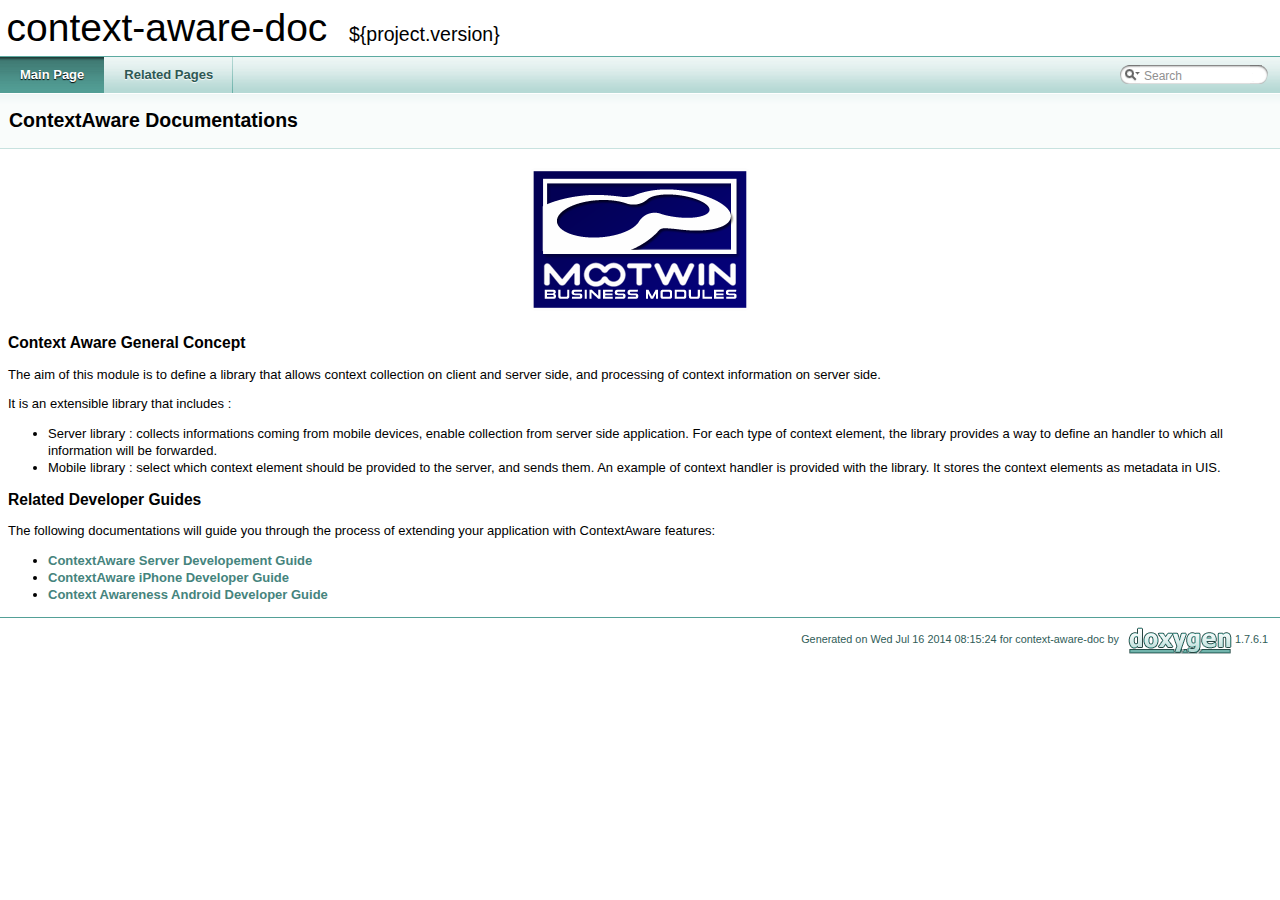
<file: Server/ContextAwareServerLib/context-aware-doc/html/index.html>
<!DOCTYPE html PUBLIC "-//W3C//DTD XHTML 1.0 Transitional//EN" "http://www.w3.org/TR/xhtml1/DTD/xhtml1-transitional.dtd">
<html xmlns="http://www.w3.org/1999/xhtml">
<head>
<meta http-equiv="Content-Type" content="text/xhtml;charset=UTF-8"/>
<meta http-equiv="X-UA-Compatible" content="IE=9"/>
<title>context-aware-doc: ContextAware Documentations</title>

<link href="tabs.css" rel="stylesheet" type="text/css"/>
<link href="doxygen.css" rel="stylesheet" type="text/css" />

<link href="search/search.css" rel="stylesheet" type="text/css"/>
<script type="text/javascript" src="jquery.js"></script>
<script type="text/javascript" src="search/search.js"></script>
<script type="text/javascript">
  $(document).ready(function() { searchBox.OnSelectItem(0); });
</script>

</head>
<body>
<div id="top"><!-- do not remove this div! -->


<div id="titlearea">
<table cellspacing="0" cellpadding="0">
 <tbody>
 <tr style="height: 56px;">
  
  
  <td style="padding-left: 0.5em;">
   <div id="projectname">context-aware-doc
   &#160;<span id="projectnumber">${project.version}</span>
   </div>
   
  </td>
  
  
  
 </tr>
 </tbody>
</table>
</div>

<!-- Generated by Doxygen 1.7.6.1 -->
<script type="text/javascript">
var searchBox = new SearchBox("searchBox", "search",false,'Search');
</script>
  <div id="navrow1" class="tabs">
    <ul class="tablist">
      <li class="current"><a href="index.html"><span>Main&#160;Page</span></a></li>
      <li><a href="pages.html"><span>Related&#160;Pages</span></a></li>
      <li>
        <div id="MSearchBox" class="MSearchBoxInactive">
        <span class="left">
          <img id="MSearchSelect" src="search/mag_sel.png"
               onmouseover="return searchBox.OnSearchSelectShow()"
               onmouseout="return searchBox.OnSearchSelectHide()"
               alt=""/>
          <input type="text" id="MSearchField" value="Search" accesskey="S"
               onfocus="searchBox.OnSearchFieldFocus(true)" 
               onblur="searchBox.OnSearchFieldFocus(false)" 
               onkeyup="searchBox.OnSearchFieldChange(event)"/>
          </span><span class="right">
            <a id="MSearchClose" href="javascript:searchBox.CloseResultsWindow()"><img id="MSearchCloseImg" border="0" src="search/close.png" alt=""/></a>
          </span>
        </div>
      </li>
    </ul>
  </div>
</div>
<div class="header">
  <div class="headertitle">
<div class="title">ContextAware Documentations </div>  </div>
</div><!--header-->
<div class="contents">
<div class="textblock"><div class="image">
<img src="BusinessModulesLogo.png" alt="BusinessModulesLogo.png"/>
</div>
<h2><a class="anchor" id="mcasec1"></a>
Context Aware General Concept</h2>
<p>The aim of this module is to define a library that allows context collection on client and server side, and processing of context information on server side.</p>
<p>It is an extensible library that includes :</p>
<ul>
<li>Server library : collects informations coming from mobile devices, enable collection from server side application. For each type of context element, the library provides a way to define an handler to which all information will be forwarded. </li>
<li>Mobile library : select which context element should be provided to the server, and sends them. An example of context handler is provided with the library. It stores the context elements as metadata in UIS.</li>
</ul>
<h2><a class="anchor" id="mcasec2"></a>
Related Developer Guides</h2>
<p>The following documentations will guide you through the process of extending your application with ContextAware features:</p>
<ul>
<li><a class="el" href="_context_aware_extension.html">ContextAware Server Developement Guide</a> </li>
<li><a class="el" href="_context_awarei_phone_dev_guide.html">ContextAware iPhone Developer Guide</a> </li>
<li><a class="el" href="_context_aware_android_dev_guide.html">Context Awareness Android Developer Guide</a> </li>
</ul>
</div></div><!-- contents -->
<!-- window showing the filter options -->
<div id="MSearchSelectWindow"
     onmouseover="return searchBox.OnSearchSelectShow()"
     onmouseout="return searchBox.OnSearchSelectHide()"
     onkeydown="return searchBox.OnSearchSelectKey(event)">
</div>

<!-- iframe showing the search results (closed by default) -->
<div id="MSearchResultsWindow">
<iframe src="javascript:void(0)" frameborder="0" 
        name="MSearchResults" id="MSearchResults">
</iframe>
</div>



<hr class="footer"/><address class="footer"><small>
Generated on Wed Jul 16 2014 08:15:24 for context-aware-doc by &#160;<a href="http://www.doxygen.org/index.html">
<img class="footer" src="doxygen.png" alt="doxygen"/>
</a> 1.7.6.1
</small></address>

</body>
</html>
</file>
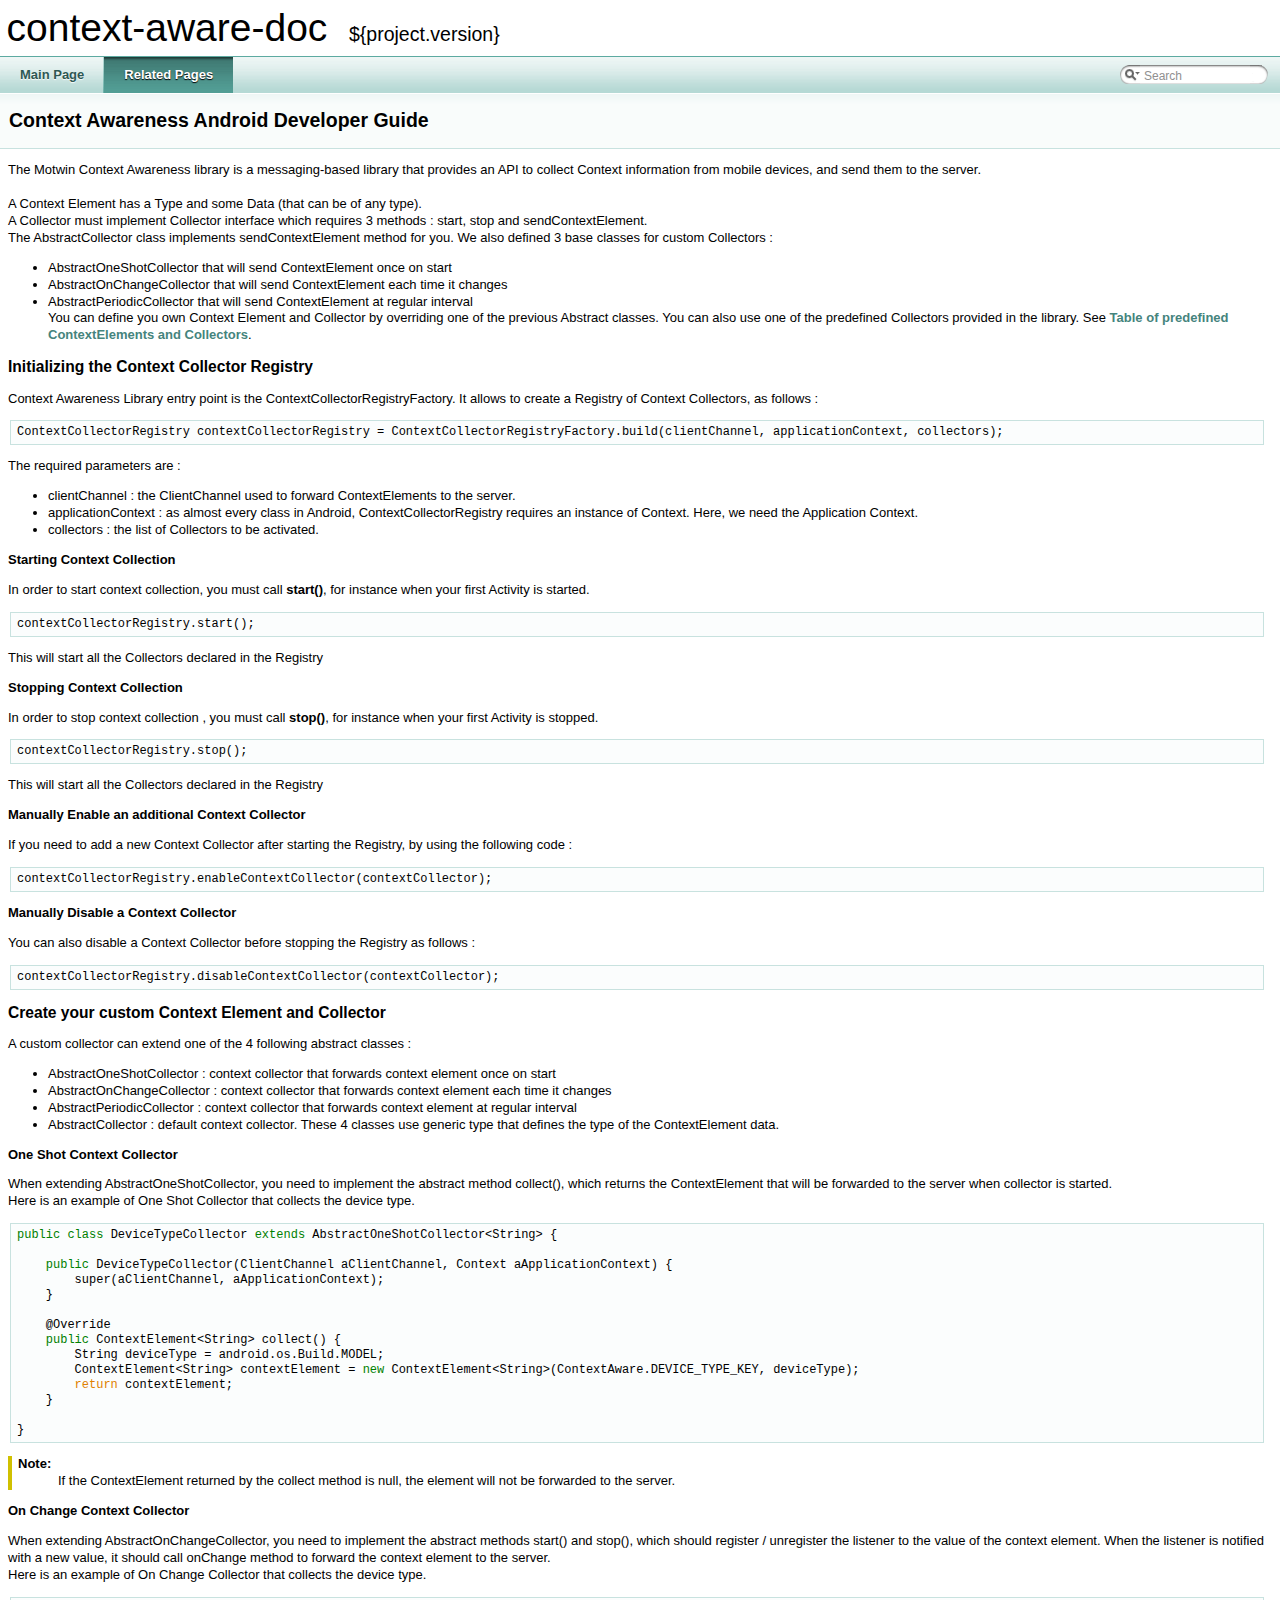
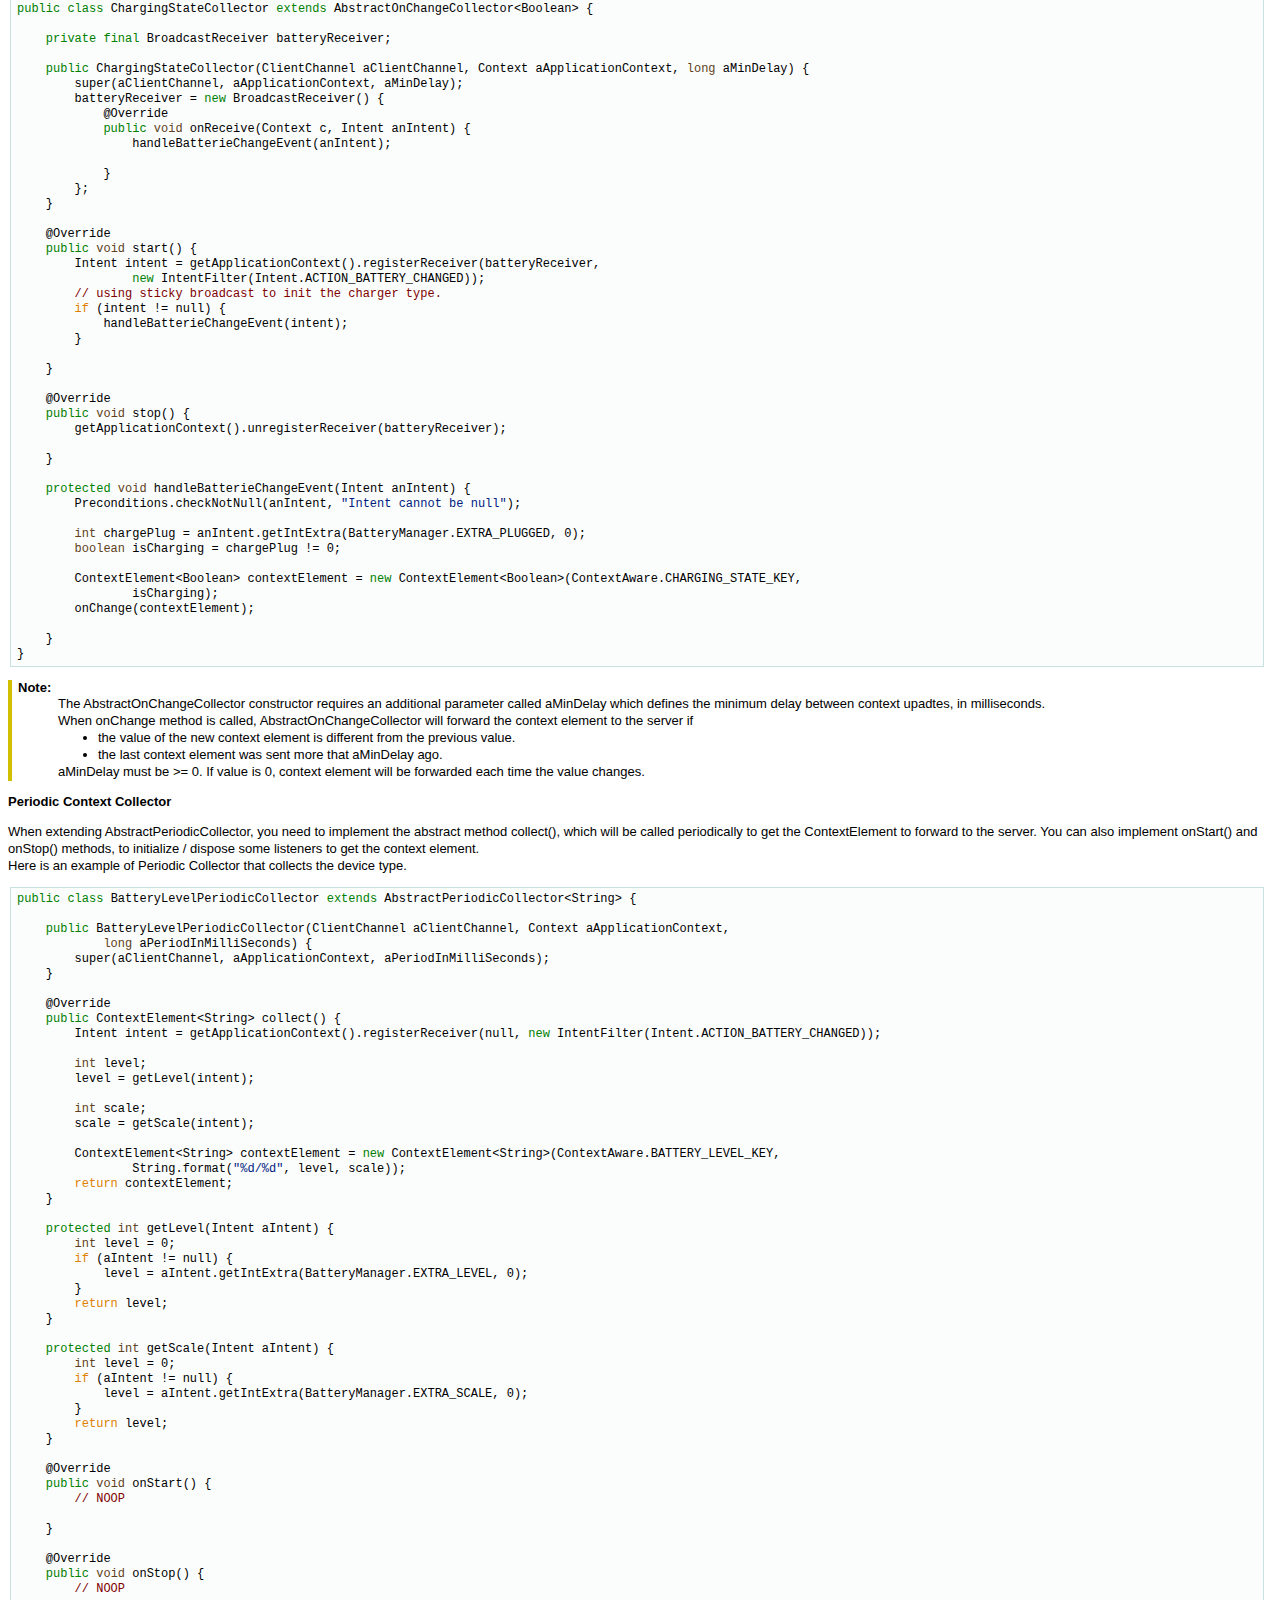
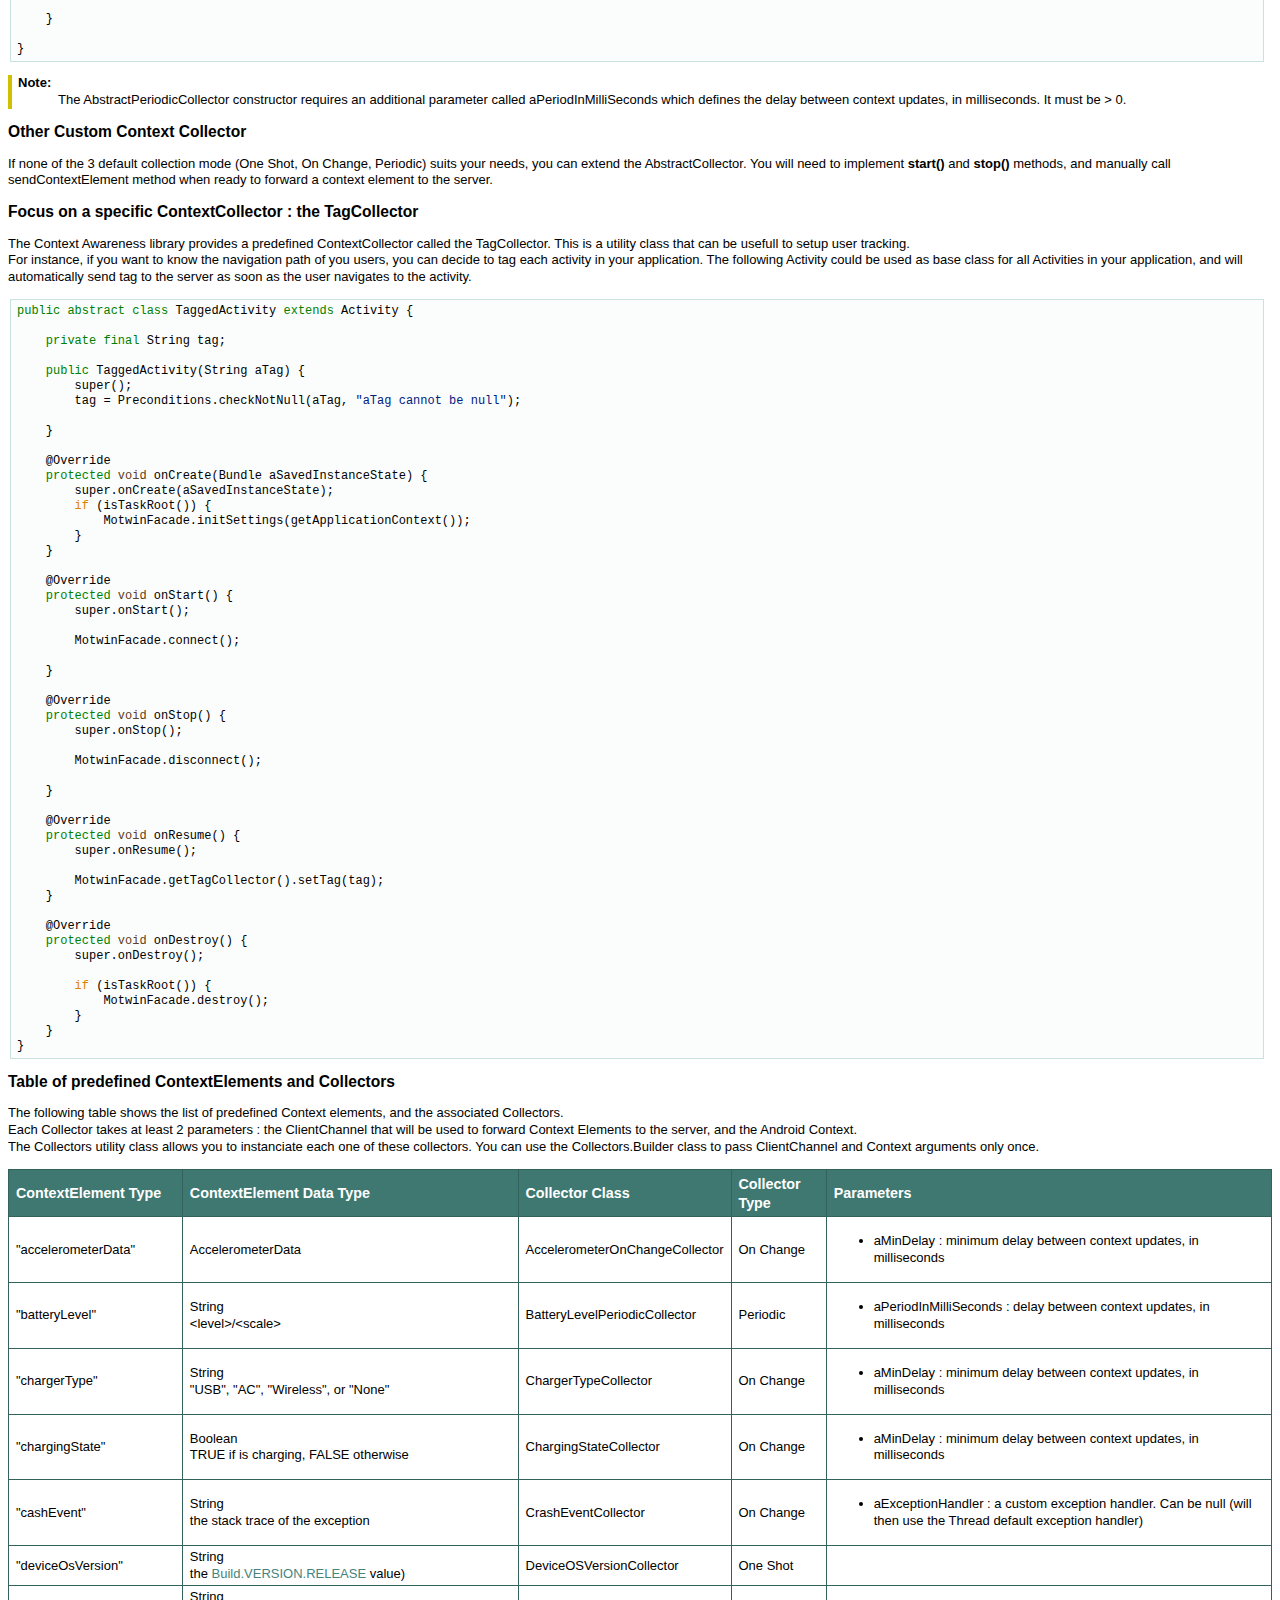
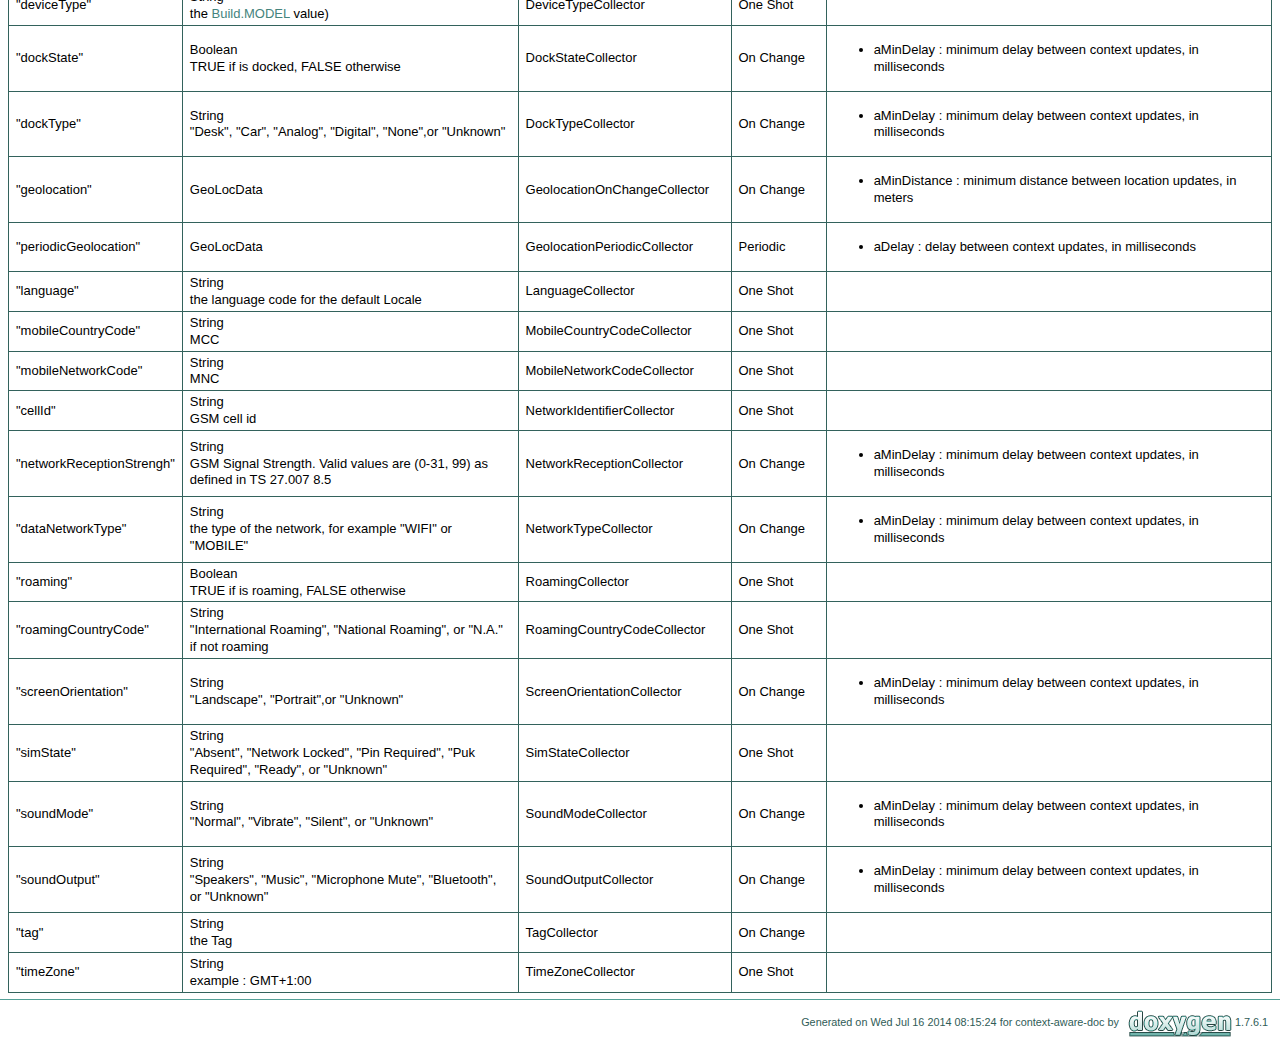
<file: Server/ContextAwareServerLib/context-aware-doc/html/_context_aware_android_dev_guide.html>
<!DOCTYPE html PUBLIC "-//W3C//DTD XHTML 1.0 Transitional//EN" "http://www.w3.org/TR/xhtml1/DTD/xhtml1-transitional.dtd">
<html xmlns="http://www.w3.org/1999/xhtml">
<head>
<meta http-equiv="Content-Type" content="text/xhtml;charset=UTF-8"/>
<meta http-equiv="X-UA-Compatible" content="IE=9"/>
<title>context-aware-doc: Context Awareness Android Developer Guide</title>

<link href="tabs.css" rel="stylesheet" type="text/css"/>
<link href="doxygen.css" rel="stylesheet" type="text/css" />

<link href="search/search.css" rel="stylesheet" type="text/css"/>
<script type="text/javascript" src="jquery.js"></script>
<script type="text/javascript" src="search/search.js"></script>
<script type="text/javascript">
  $(document).ready(function() { searchBox.OnSelectItem(0); });
</script>

</head>
<body>
<div id="top"><!-- do not remove this div! -->


<div id="titlearea">
<table cellspacing="0" cellpadding="0">
 <tbody>
 <tr style="height: 56px;">
  
  
  <td style="padding-left: 0.5em;">
   <div id="projectname">context-aware-doc
   &#160;<span id="projectnumber">${project.version}</span>
   </div>
   
  </td>
  
  
  
 </tr>
 </tbody>
</table>
</div>

<!-- Generated by Doxygen 1.7.6.1 -->
<script type="text/javascript">
var searchBox = new SearchBox("searchBox", "search",false,'Search');
</script>
  <div id="navrow1" class="tabs">
    <ul class="tablist">
      <li><a href="index.html"><span>Main&#160;Page</span></a></li>
      <li class="current"><a href="pages.html"><span>Related&#160;Pages</span></a></li>
      <li>
        <div id="MSearchBox" class="MSearchBoxInactive">
        <span class="left">
          <img id="MSearchSelect" src="search/mag_sel.png"
               onmouseover="return searchBox.OnSearchSelectShow()"
               onmouseout="return searchBox.OnSearchSelectHide()"
               alt=""/>
          <input type="text" id="MSearchField" value="Search" accesskey="S"
               onfocus="searchBox.OnSearchFieldFocus(true)" 
               onblur="searchBox.OnSearchFieldFocus(false)" 
               onkeyup="searchBox.OnSearchFieldChange(event)"/>
          </span><span class="right">
            <a id="MSearchClose" href="javascript:searchBox.CloseResultsWindow()"><img id="MSearchCloseImg" border="0" src="search/close.png" alt=""/></a>
          </span>
        </div>
      </li>
    </ul>
  </div>
</div>
<div class="header">
  <div class="headertitle">
<div class="title">Context Awareness Android Developer Guide </div>  </div>
</div><!--header-->
<div class="contents">
<div class="textblock"><p>The Motwin Context Awareness library is a messaging-based library that provides an API to collect Context information from mobile devices, and send them to the server.<br/>
 <br/>
 A Context Element has a Type and some Data (that can be of any type).<br/>
 A Collector must implement Collector interface which requires 3 methods : start, stop and sendContextElement.<br/>
 The AbstractCollector class implements sendContextElement method for you. We also defined 3 base classes for custom Collectors : </p>
<ul>
<li>AbstractOneShotCollector that will send ContextElement once on start </li>
<li>AbstractOnChangeCollector that will send ContextElement each time it changes </li>
<li>AbstractPeriodicCollector that will send ContextElement at regular interval <br/>
 You can define you own Context Element and Collector by overriding one of the previous Abstract classes. You can also use one of the predefined Collectors provided in the library. See <a class="el" href="_context_aware_android_dev_guide.html#CollectorsTable">Table of predefined ContextElements and Collectors</a>.<br/>
</li>
</ul>
<h2><a class="anchor" id="InitContextRegistry"></a>
Initializing the Context Collector Registry</h2>
<p>Context Awareness Library entry point is the ContextCollectorRegistryFactory. It allows to create a Registry of Context Collectors, as follows : </p>
<div class="fragment"><pre class="fragment">ContextCollectorRegistry contextCollectorRegistry = ContextCollectorRegistryFactory.build(clientChannel, applicationContext, collectors);
</pre></div><p> The required parameters are : </p>
<ul>
<li>clientChannel : the ClientChannel used to forward ContextElements to the server. </li>
<li>applicationContext : as almost every class in Android, ContextCollectorRegistry requires an instance of Context. Here, we need the Application Context. </li>
<li>collectors : the list of Collectors to be activated.</li>
</ul>
<h3><a class="anchor" id="caadgStartSec1"></a>
Starting Context Collection</h3>
<p>In order to start context collection, you must call <b>start()</b>, for instance when your first Activity is started. </p>
<div class="fragment"><pre class="fragment">contextCollectorRegistry.start();
</pre></div><p> This will start all the Collectors declared in the Registry</p>
<h3><a class="anchor" id="caadgStartSec2"></a>
Stopping Context Collection</h3>
<p>In order to stop context collection , you must call <b>stop()</b>, for instance when your first Activity is stopped. </p>
<div class="fragment"><pre class="fragment">contextCollectorRegistry.stop();
</pre></div><p> This will start all the Collectors declared in the Registry</p>
<h3><a class="anchor" id="caadgStartSec4"></a>
Manually Enable an additional Context Collector</h3>
<p>If you need to add a new Context Collector after starting the Registry, by using the following code : </p>
<div class="fragment"><pre class="fragment">contextCollectorRegistry.enableContextCollector(contextCollector);
</pre></div><h3><a class="anchor" id="caadgStartSec5"></a>
Manually Disable a Context Collector</h3>
<p>You can also disable a Context Collector before stopping the Registry as follows : </p>
<div class="fragment"><pre class="fragment">contextCollectorRegistry.disableContextCollector(contextCollector);
</pre></div><h2><a class="anchor" id="CustomCollector"></a>
Create your custom Context Element and Collector</h2>
<p>A custom collector can extend one of the 4 following abstract classes : </p>
<ul>
<li>AbstractOneShotCollector : context collector that forwards context element once on start </li>
<li>AbstractOnChangeCollector : context collector that forwards context element each time it changes </li>
<li>AbstractPeriodicCollector : context collector that forwards context element at regular interval </li>
<li>AbstractCollector : default context collector. These 4 classes use generic type that defines the type of the ContextElement data.</li>
</ul>
<h3><a class="anchor" id="caadgcuSec1"></a>
One Shot Context Collector</h3>
<p>When extending AbstractOneShotCollector, you need to implement the abstract method collect(), which returns the ContextElement that will be forwarded to the server when collector is started.<br/>
 Here is an example of One Shot Collector that collects the device type. </p>
<div class="fragment"><pre class="fragment"><span class="keyword">public</span> <span class="keyword">class </span>DeviceTypeCollector <span class="keyword">extends</span> AbstractOneShotCollector&lt;String&gt; {

    <span class="keyword">public</span> DeviceTypeCollector(ClientChannel aClientChannel, Context aApplicationContext) {
        super(aClientChannel, aApplicationContext);
    }

    @Override
    <span class="keyword">public</span> ContextElement&lt;String&gt; collect() {
        String deviceType = android.os.Build.MODEL;
        ContextElement&lt;String&gt; contextElement = <span class="keyword">new</span> ContextElement&lt;String&gt;(ContextAware.DEVICE_TYPE_KEY, deviceType);
        <span class="keywordflow">return</span> contextElement;
    }

}
</pre></div> <dl class="note"><dt><b>Note:</b></dt><dd>If the ContextElement returned by the collect method is null, the element will not be forwarded to the server.</dd></dl>
<h3><a class="anchor" id="caadgcuSec2"></a>
On Change Context Collector</h3>
<p>When extending AbstractOnChangeCollector, you need to implement the abstract methods start() and stop(), which should register / unregister the listener to the value of the context element. When the listener is notified with a new value, it should call onChange method to forward the context element to the server.<br/>
 Here is an example of On Change Collector that collects the device type. </p>
<div class="fragment"><pre class="fragment"><span class="keyword">public</span> <span class="keyword">class </span>ChargingStateCollector <span class="keyword">extends</span> AbstractOnChangeCollector&lt;Boolean&gt; {

    <span class="keyword">private</span> <span class="keyword">final</span> BroadcastReceiver batteryReceiver;

    <span class="keyword">public</span> ChargingStateCollector(ClientChannel aClientChannel, Context aApplicationContext, <span class="keywordtype">long</span> aMinDelay) {
        super(aClientChannel, aApplicationContext, aMinDelay);
        batteryReceiver = <span class="keyword">new</span> BroadcastReceiver() {
            @Override
            <span class="keyword">public</span> <span class="keywordtype">void</span> onReceive(Context c, Intent anIntent) {
                handleBatterieChangeEvent(anIntent);

            }
        };
    }

    @Override
    <span class="keyword">public</span> <span class="keywordtype">void</span> start() {
        Intent intent = getApplicationContext().registerReceiver(batteryReceiver,
                <span class="keyword">new</span> IntentFilter(Intent.ACTION_BATTERY_CHANGED));
        <span class="comment">// using sticky broadcast to init the charger type.</span>
        <span class="keywordflow">if</span> (intent != null) {
            handleBatterieChangeEvent(intent);
        }

    }

    @Override
    <span class="keyword">public</span> <span class="keywordtype">void</span> stop() {
        getApplicationContext().unregisterReceiver(batteryReceiver);

    }

    <span class="keyword">protected</span> <span class="keywordtype">void</span> handleBatterieChangeEvent(Intent anIntent) {
        Preconditions.checkNotNull(anIntent, <span class="stringliteral">&quot;Intent cannot be null&quot;</span>);

        <span class="keywordtype">int</span> chargePlug = anIntent.getIntExtra(BatteryManager.EXTRA_PLUGGED, 0);
        <span class="keywordtype">boolean</span> isCharging = chargePlug != 0;

        ContextElement&lt;Boolean&gt; contextElement = <span class="keyword">new</span> ContextElement&lt;Boolean&gt;(ContextAware.CHARGING_STATE_KEY,
                isCharging);
        onChange(contextElement);

    }
}
</pre></div><dl class="note"><dt><b>Note:</b></dt><dd>The AbstractOnChangeCollector constructor requires an additional parameter called aMinDelay which defines the minimum delay between context upadtes, in milliseconds.<br/>
 When onChange method is called, AbstractOnChangeCollector will forward the context element to the server if <ul>
<li>the value of the new context element is different from the previous value. </li>
<li>the last context element was sent more that aMinDelay ago.</li>
</ul>
aMinDelay must be &gt;= 0. If value is 0, context element will be forwarded each time the value changes.</dd></dl>
<h3><a class="anchor" id="caadgcuSec3"></a>
Periodic Context Collector</h3>
<p>When extending AbstractPeriodicCollector, you need to implement the abstract method collect(), which will be called periodically to get the ContextElement to forward to the server. You can also implement onStart() and onStop() methods, to initialize / dispose some listeners to get the context element.<br/>
 Here is an example of Periodic Collector that collects the device type. </p>
<div class="fragment"><pre class="fragment"><span class="keyword">public</span> <span class="keyword">class </span>BatteryLevelPeriodicCollector <span class="keyword">extends</span> AbstractPeriodicCollector&lt;String&gt; {

    <span class="keyword">public</span> BatteryLevelPeriodicCollector(ClientChannel aClientChannel, Context aApplicationContext,
            <span class="keywordtype">long</span> aPeriodInMilliSeconds) {
        super(aClientChannel, aApplicationContext, aPeriodInMilliSeconds);
    }

    @Override
    <span class="keyword">public</span> ContextElement&lt;String&gt; collect() {
        Intent intent = getApplicationContext().registerReceiver(null, <span class="keyword">new</span> IntentFilter(Intent.ACTION_BATTERY_CHANGED));

        <span class="keywordtype">int</span> level;
        level = getLevel(intent);

        <span class="keywordtype">int</span> scale;
        scale = getScale(intent);

        ContextElement&lt;String&gt; contextElement = <span class="keyword">new</span> ContextElement&lt;String&gt;(ContextAware.BATTERY_LEVEL_KEY,
                String.format(<span class="stringliteral">&quot;%d/%d&quot;</span>, level, scale));
        <span class="keywordflow">return</span> contextElement;
    }

    <span class="keyword">protected</span> <span class="keywordtype">int</span> getLevel(Intent aIntent) {
        <span class="keywordtype">int</span> level = 0;
        <span class="keywordflow">if</span> (aIntent != null) {
            level = aIntent.getIntExtra(BatteryManager.EXTRA_LEVEL, 0);
        }
        <span class="keywordflow">return</span> level;
    }

    <span class="keyword">protected</span> <span class="keywordtype">int</span> getScale(Intent aIntent) {
        <span class="keywordtype">int</span> level = 0;
        <span class="keywordflow">if</span> (aIntent != null) {
            level = aIntent.getIntExtra(BatteryManager.EXTRA_SCALE, 0);
        }
        <span class="keywordflow">return</span> level;
    }

    @Override
    <span class="keyword">public</span> <span class="keywordtype">void</span> onStart() {
        <span class="comment">// NOOP</span>

    }

    @Override
    <span class="keyword">public</span> <span class="keywordtype">void</span> onStop() {
        <span class="comment">// NOOP</span>

    }

}
</pre></div> <dl class="note"><dt><b>Note:</b></dt><dd>The AbstractPeriodicCollector constructor requires an additional parameter called aPeriodInMilliSeconds which defines the delay between context updates, in milliseconds. It must be &gt; 0.</dd></dl>
<h2><a class="anchor" id="caadgcuSec4"></a>
Other Custom Context Collector</h2>
<p>If none of the 3 default collection mode (One Shot, On Change, Periodic) suits your needs, you can extend the AbstractCollector. You will need to implement <b>start()</b> and <b>stop()</b> methods, and manually call sendContextElement method when ready to forward a context element to the server.<br/>
</p>
<h2><a class="anchor" id="ContextTagging"></a>
Focus on a specific ContextCollector : the TagCollector</h2>
<p>The Context Awareness library provides a predefined ContextCollector called the TagCollector. This is a utility class that can be usefull to setup user tracking.<br/>
 For instance, if you want to know the navigation path of you users, you can decide to tag each activity in your application. The following Activity could be used as base class for all Activities in your application, and will automatically send tag to the server as soon as the user navigates to the activity. </p>
<div class="fragment"><pre class="fragment"><span class="keyword">public</span> <span class="keyword">abstract</span> <span class="keyword">class </span>TaggedActivity <span class="keyword">extends</span> Activity {

    <span class="keyword">private</span> <span class="keyword">final</span> String tag;

    <span class="keyword">public</span> TaggedActivity(String aTag) {
        super();
        tag = Preconditions.checkNotNull(aTag, <span class="stringliteral">&quot;aTag cannot be null&quot;</span>);

    }

    @Override
    <span class="keyword">protected</span> <span class="keywordtype">void</span> onCreate(Bundle aSavedInstanceState) {
        super.onCreate(aSavedInstanceState);
        <span class="keywordflow">if</span> (isTaskRoot()) {
            MotwinFacade.initSettings(getApplicationContext());
        }
    }

    @Override
    <span class="keyword">protected</span> <span class="keywordtype">void</span> onStart() {
        super.onStart();

        MotwinFacade.connect();

    }

    @Override
    <span class="keyword">protected</span> <span class="keywordtype">void</span> onStop() {
        super.onStop();

        MotwinFacade.disconnect();

    }

    @Override
    <span class="keyword">protected</span> <span class="keywordtype">void</span> onResume() {
        super.onResume();

        MotwinFacade.getTagCollector().setTag(tag);
    }

    @Override
    <span class="keyword">protected</span> <span class="keywordtype">void</span> onDestroy() {
        super.onDestroy();

        <span class="keywordflow">if</span> (isTaskRoot()) {
            MotwinFacade.destroy();
        }
    }
}
</pre></div><h2><a class="anchor" id="CollectorsTable"></a>
Table of predefined ContextElements and Collectors</h2>
<p>The following table shows the list of predefined Context elements, and the associated Collectors.<br/>
 Each Collector takes at least 2 parameters : the ClientChannel that will be used to forward Context Elements to the server, and the Android Context.<br/>
 The Collectors utility class allows you to instanciate each one of these collectors. You can use the Collectors.Builder class to pass ClientChannel and Context arguments only once. </p>
<table class="doxtable">
<tr>
<th>ContextElement Type </th><th>ContextElement Data Type </th><th>Collector Class </th><th>Collector Type </th><th>Parameters  </th></tr>
<tr>
<td>"accelerometerData" </td><td>AccelerometerData </td><td>AccelerometerOnChangeCollector </td><td>On Change </td><td><ul>
<li>aMinDelay : minimum delay between context updates, in milliseconds  </li>
</ul>
</td></tr>
<tr>
<td>"batteryLevel" </td><td>String<br/>
&lt;level&gt;/&lt;scale&gt; </td><td>BatteryLevelPeriodicCollector </td><td>Periodic </td><td><ul>
<li>aPeriodInMilliSeconds : delay between context updates, in milliseconds  </li>
</ul>
</td></tr>
<tr>
<td>"chargerType" </td><td>String<br/>
"USB", "AC", "Wireless", or "None" </td><td>ChargerTypeCollector </td><td>On Change </td><td><ul>
<li>aMinDelay : minimum delay between context updates, in milliseconds  </li>
</ul>
</td></tr>
<tr>
<td>"chargingState" </td><td>Boolean<br/>
TRUE if is charging, FALSE otherwise </td><td>ChargingStateCollector </td><td>On Change </td><td><ul>
<li>aMinDelay : minimum delay between context updates, in milliseconds  </li>
</ul>
</td></tr>
<tr>
<td>"cashEvent" </td><td>String<br/>
the stack trace of the exception </td><td>CrashEventCollector </td><td>On Change </td><td><ul>
<li>aExceptionHandler : a custom exception handler. Can be null (will then use the Thread default exception handler)  </li>
</ul>
</td></tr>
<tr>
<td>"deviceOsVersion" </td><td>String<br/>
the <a href="http://developer.android.com/reference/android/os/Build.VERSION.html#RELEASE">Build.VERSION.RELEASE</a> value) </td><td>DeviceOSVersionCollector </td><td>One Shot </td><td></td></tr>
<tr>
<td>"deviceType" </td><td>String<br/>
the <a href="http://developer.android.com/reference/android/os/Build.html#MODEL">Build.MODEL</a> value) </td><td>DeviceTypeCollector </td><td>One Shot </td><td></td></tr>
<tr>
<td>"dockState" </td><td>Boolean<br/>
TRUE if is docked, FALSE otherwise </td><td>DockStateCollector </td><td>On Change </td><td><ul>
<li>aMinDelay : minimum delay between context updates, in milliseconds  </li>
</ul>
</td></tr>
<tr>
<td>"dockType" </td><td>String<br/>
"Desk", "Car", "Analog", "Digital", "None",or "Unknown" </td><td>DockTypeCollector </td><td>On Change </td><td><ul>
<li>aMinDelay : minimum delay between context updates, in milliseconds  </li>
</ul>
</td></tr>
<tr>
<td>"geolocation" </td><td>GeoLocData </td><td>GeolocationOnChangeCollector </td><td>On Change </td><td><ul>
<li>aMinDistance : minimum distance between location updates, in meters  </li>
</ul>
</td></tr>
<tr>
<td>"periodicGeolocation" </td><td>GeoLocData </td><td>GeolocationPeriodicCollector </td><td>Periodic </td><td><ul>
<li>aDelay : delay between context updates, in milliseconds  </li>
</ul>
</td></tr>
<tr>
<td>"language" </td><td>String<br/>
the language code for the default Locale </td><td>LanguageCollector </td><td>One Shot </td><td></td></tr>
<tr>
<td>"mobileCountryCode" </td><td>String<br/>
MCC </td><td>MobileCountryCodeCollector </td><td>One Shot </td><td></td></tr>
<tr>
<td>"mobileNetworkCode" </td><td>String<br/>
MNC </td><td>MobileNetworkCodeCollector </td><td>One Shot </td><td></td></tr>
<tr>
<td>"cellId" </td><td>String<br/>
GSM cell id </td><td>NetworkIdentifierCollector </td><td>One Shot </td><td></td></tr>
<tr>
<td>"networkReceptionStrengh" </td><td>String<br/>
GSM Signal Strength. Valid values are (0-31, 99) as defined in TS 27.007 8.5 </td><td>NetworkReceptionCollector </td><td>On Change </td><td><ul>
<li>aMinDelay : minimum delay between context updates, in milliseconds  </li>
</ul>
</td></tr>
<tr>
<td>"dataNetworkType" </td><td>String<br/>
the type of the network, for example "WIFI" or "MOBILE" </td><td>NetworkTypeCollector </td><td>On Change </td><td><ul>
<li>aMinDelay : minimum delay between context updates, in milliseconds  </li>
</ul>
</td></tr>
<tr>
<td>"roaming" </td><td>Boolean<br/>
TRUE if is roaming, FALSE otherwise </td><td>RoamingCollector </td><td>One Shot </td><td></td></tr>
<tr>
<td>"roamingCountryCode" </td><td>String<br/>
"International Roaming", "National Roaming", or "N.A." if not roaming </td><td>RoamingCountryCodeCollector </td><td>One Shot </td><td></td></tr>
<tr>
<td>"screenOrientation" </td><td>String<br/>
"Landscape", "Portrait",or "Unknown" </td><td>ScreenOrientationCollector </td><td>On Change </td><td><ul>
<li>aMinDelay : minimum delay between context updates, in milliseconds  </li>
</ul>
</td></tr>
<tr>
<td>"simState" </td><td>String<br/>
"Absent", "Network Locked", "Pin Required", "Puk Required", "Ready", or "Unknown" </td><td>SimStateCollector </td><td>One Shot </td><td></td></tr>
<tr>
<td>"soundMode" </td><td>String<br/>
"Normal", "Vibrate", "Silent", or "Unknown" </td><td>SoundModeCollector </td><td>On Change </td><td><ul>
<li>aMinDelay : minimum delay between context updates, in milliseconds  </li>
</ul>
</td></tr>
<tr>
<td>"soundOutput" </td><td>String<br/>
"Speakers", "Music", "Microphone Mute", "Bluetooth", or "Unknown" </td><td>SoundOutputCollector </td><td>On Change </td><td><ul>
<li>aMinDelay : minimum delay between context updates, in milliseconds  </li>
</ul>
</td></tr>
<tr>
<td>"tag" </td><td>String<br/>
the Tag </td><td>TagCollector </td><td>On Change </td><td></td></tr>
<tr>
<td>"timeZone" </td><td>String<br/>
example : GMT+1:00 </td><td>TimeZoneCollector </td><td>One Shot </td><td></td></tr>
</table>
</div></div><!-- contents -->
<!-- window showing the filter options -->
<div id="MSearchSelectWindow"
     onmouseover="return searchBox.OnSearchSelectShow()"
     onmouseout="return searchBox.OnSearchSelectHide()"
     onkeydown="return searchBox.OnSearchSelectKey(event)">
</div>

<!-- iframe showing the search results (closed by default) -->
<div id="MSearchResultsWindow">
<iframe src="javascript:void(0)" frameborder="0" 
        name="MSearchResults" id="MSearchResults">
</iframe>
</div>



<hr class="footer"/><address class="footer"><small>
Generated on Wed Jul 16 2014 08:15:24 for context-aware-doc by &#160;<a href="http://www.doxygen.org/index.html">
<img class="footer" src="doxygen.png" alt="doxygen"/>
</a> 1.7.6.1
</small></address>

</body>
</html>
</file>
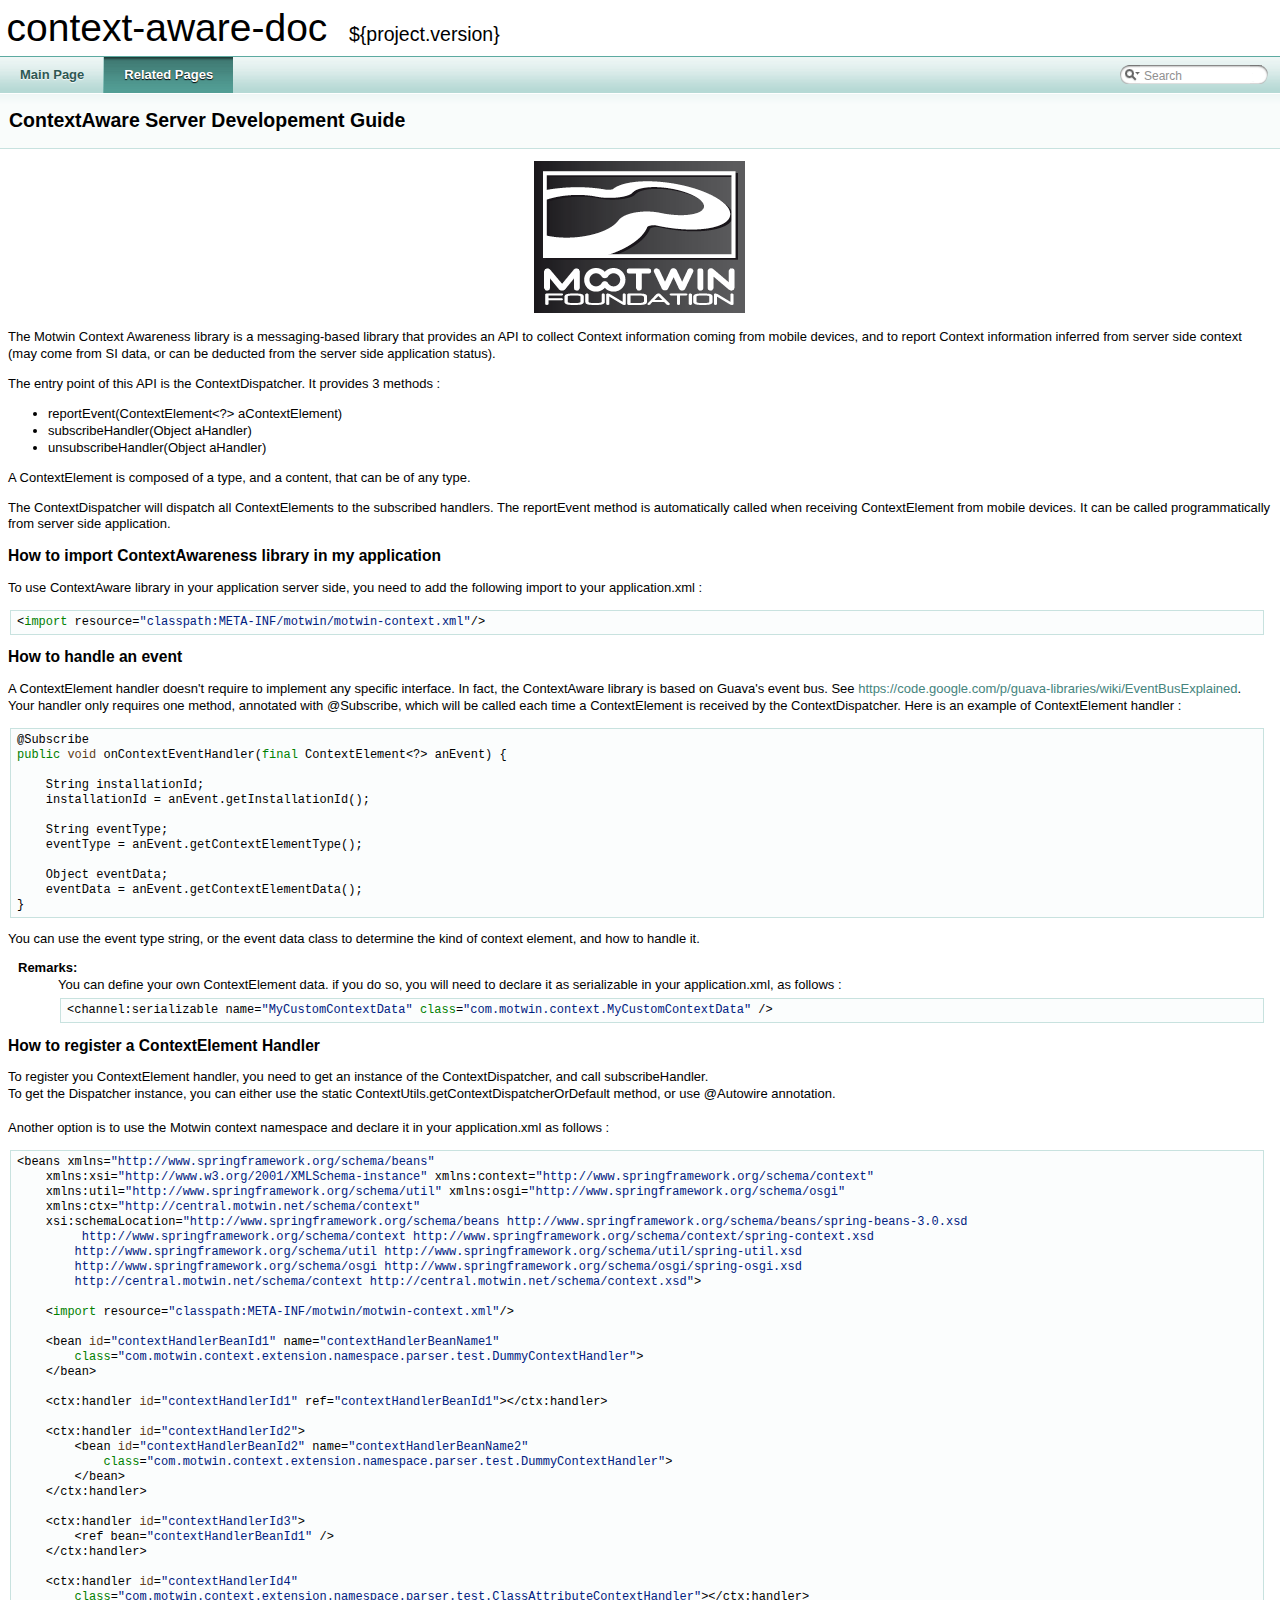
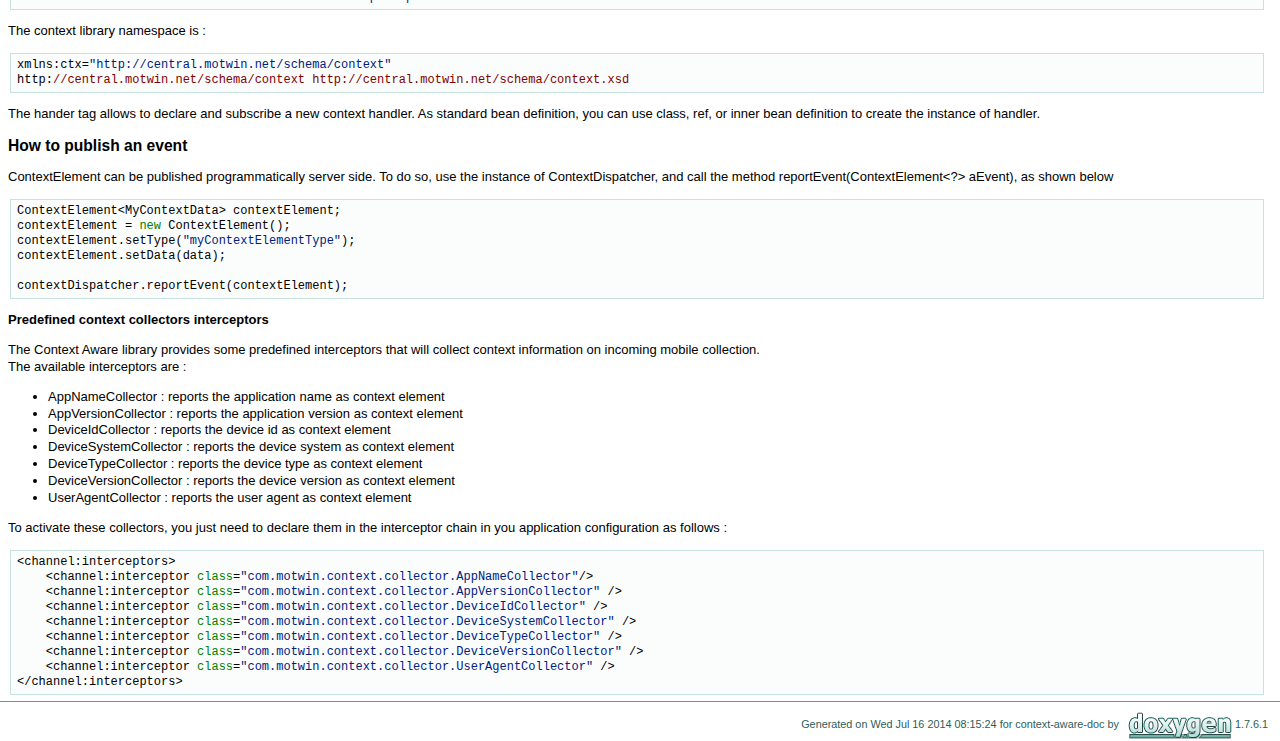
<file: Server/ContextAwareServerLib/context-aware-doc/html/_context_aware_extension.html>
<!DOCTYPE html PUBLIC "-//W3C//DTD XHTML 1.0 Transitional//EN" "http://www.w3.org/TR/xhtml1/DTD/xhtml1-transitional.dtd">
<html xmlns="http://www.w3.org/1999/xhtml">
<head>
<meta http-equiv="Content-Type" content="text/xhtml;charset=UTF-8"/>
<meta http-equiv="X-UA-Compatible" content="IE=9"/>
<title>context-aware-doc: ContextAware Server Developement Guide</title>

<link href="tabs.css" rel="stylesheet" type="text/css"/>
<link href="doxygen.css" rel="stylesheet" type="text/css" />

<link href="search/search.css" rel="stylesheet" type="text/css"/>
<script type="text/javascript" src="jquery.js"></script>
<script type="text/javascript" src="search/search.js"></script>
<script type="text/javascript">
  $(document).ready(function() { searchBox.OnSelectItem(0); });
</script>

</head>
<body>
<div id="top"><!-- do not remove this div! -->


<div id="titlearea">
<table cellspacing="0" cellpadding="0">
 <tbody>
 <tr style="height: 56px;">
  
  
  <td style="padding-left: 0.5em;">
   <div id="projectname">context-aware-doc
   &#160;<span id="projectnumber">${project.version}</span>
   </div>
   
  </td>
  
  
  
 </tr>
 </tbody>
</table>
</div>

<!-- Generated by Doxygen 1.7.6.1 -->
<script type="text/javascript">
var searchBox = new SearchBox("searchBox", "search",false,'Search');
</script>
  <div id="navrow1" class="tabs">
    <ul class="tablist">
      <li><a href="index.html"><span>Main&#160;Page</span></a></li>
      <li class="current"><a href="pages.html"><span>Related&#160;Pages</span></a></li>
      <li>
        <div id="MSearchBox" class="MSearchBoxInactive">
        <span class="left">
          <img id="MSearchSelect" src="search/mag_sel.png"
               onmouseover="return searchBox.OnSearchSelectShow()"
               onmouseout="return searchBox.OnSearchSelectHide()"
               alt=""/>
          <input type="text" id="MSearchField" value="Search" accesskey="S"
               onfocus="searchBox.OnSearchFieldFocus(true)" 
               onblur="searchBox.OnSearchFieldFocus(false)" 
               onkeyup="searchBox.OnSearchFieldChange(event)"/>
          </span><span class="right">
            <a id="MSearchClose" href="javascript:searchBox.CloseResultsWindow()"><img id="MSearchCloseImg" border="0" src="search/close.png" alt=""/></a>
          </span>
        </div>
      </li>
    </ul>
  </div>
</div>
<div class="header">
  <div class="headertitle">
<div class="title">ContextAware Server Developement Guide </div>  </div>
</div><!--header-->
<div class="contents">
<div class="textblock"><div class="image">
<img src="MootwinFoundation.png" alt="MootwinFoundation.png"/>
</div>
<p>The Motwin Context Awareness library is a messaging-based library that provides an API to collect Context information coming from mobile devices, and to report Context information inferred from server side context (may come from SI data, or can be deducted from the server side application status).</p>
<p>The entry point of this API is the ContextDispatcher. It provides 3 methods : </p>
<ul>
<li>reportEvent(ContextElement&lt;?&gt; aContextElement) </li>
<li>subscribeHandler(Object aHandler) </li>
<li>unsubscribeHandler(Object aHandler)</li>
</ul>
<p>A ContextElement is composed of a type, and a content, that can be of any type.</p>
<p>The ContextDispatcher will dispatch all ContextElements to the subscribed handlers. The reportEvent method is automatically called when receiving ContextElement from mobile devices. It can be called programmatically from server side application.</p>
<h2><a class="anchor" id="casecserv0"></a>
How to import ContextAwareness library in my application</h2>
<p>To use ContextAware library in your application server side, you need to add the following import to your application.xml : </p>
<div class="fragment"><pre class="fragment">&lt;<span class="keyword">import</span> resource=<span class="stringliteral">&quot;classpath:META-INF/motwin/motwin-context.xml&quot;</span>/&gt;
</pre></div><h2><a class="anchor" id="casecserv1"></a>
How to handle an event</h2>
<p>A ContextElement handler doesn't require to implement any specific interface. In fact, the ContextAware library is based on Guava's event bus. See <a href="https://code.google.com/p/guava-libraries/wiki/EventBusExplained">https://code.google.com/p/guava-libraries/wiki/EventBusExplained</a>.<br/>
 Your handler only requires one method, annotated with @Subscribe, which will be called each time a ContextElement is received by the ContextDispatcher. Here is an example of ContextElement handler : </p>
<div class="fragment"><pre class="fragment">@Subscribe
<span class="keyword">public</span> <span class="keywordtype">void</span> onContextEventHandler(<span class="keyword">final</span> ContextElement&lt;?&gt; anEvent) {

    String installationId;
    installationId = anEvent.getInstallationId();

    String eventType;
    eventType = anEvent.getContextElementType();

    Object eventData;
    eventData = anEvent.getContextElementData();
}
</pre></div><p> You can use the event type string, or the event data class to determine the kind of context element, and how to handle it.</p>
<dl class="remark"><dt><b>Remarks:</b></dt><dd>You can define your own ContextElement data. if you do so, you will need to declare it as serializable in your application.xml, as follows : <div class="fragment"><pre class="fragment">&lt;channel:serializable name=<span class="stringliteral">&quot;MyCustomContextData&quot;</span> <span class="keyword">class</span>=<span class="stringliteral">&quot;com.motwin.context.MyCustomContextData&quot;</span> /&gt;
</pre></div></dd></dl>
<h2><a class="anchor" id="casecserv2"></a>
How to register a ContextElement Handler</h2>
<p>To register you ContextElement handler, you need to get an instance of the ContextDispatcher, and call subscribeHandler.<br/>
 To get the Dispatcher instance, you can either use the static ContextUtils.getContextDispatcherOrDefault method, or use @Autowire annotation.<br/>
 <br/>
 Another option is to use the Motwin context namespace and declare it in your application.xml as follows : </p>
<div class="fragment"><pre class="fragment">&lt;beans xmlns=<span class="stringliteral">&quot;http://www.springframework.org/schema/beans&quot;</span>
    xmlns:xsi=<span class="stringliteral">&quot;http://www.w3.org/2001/XMLSchema-instance&quot;</span> xmlns:context=<span class="stringliteral">&quot;http://www.springframework.org/schema/context&quot;</span>
    xmlns:util=<span class="stringliteral">&quot;http://www.springframework.org/schema/util&quot;</span> xmlns:osgi=<span class="stringliteral">&quot;http://www.springframework.org/schema/osgi&quot;</span>
    xmlns:ctx=<span class="stringliteral">&quot;http://central.motwin.net/schema/context&quot;</span>
    xsi:schemaLocation=<span class="stringliteral">&quot;http://www.springframework.org/schema/beans http://www.springframework.org/schema/beans/spring-beans-3.0.xsd</span>
<span class="stringliteral">         http://www.springframework.org/schema/context http://www.springframework.org/schema/context/spring-context.xsd</span>
<span class="stringliteral">        http://www.springframework.org/schema/util http://www.springframework.org/schema/util/spring-util.xsd</span>
<span class="stringliteral">        http://www.springframework.org/schema/osgi http://www.springframework.org/schema/osgi/spring-osgi.xsd</span>
<span class="stringliteral">        http://central.motwin.net/schema/context http://central.motwin.net/schema/context.xsd&quot;</span>&gt;
            
    &lt;<span class="keyword">import</span> resource=<span class="stringliteral">&quot;classpath:META-INF/motwin/motwin-context.xml&quot;</span>/&gt;

    &lt;bean <span class="keywordtype">id</span>=<span class="stringliteral">&quot;contextHandlerBeanId1&quot;</span> name=<span class="stringliteral">&quot;contextHandlerBeanName1&quot;</span>
        <span class="keyword">class</span>=<span class="stringliteral">&quot;com.motwin.context.extension.namespace.parser.test.DummyContextHandler&quot;</span>&gt;
    &lt;/bean&gt;
    
    &lt;ctx:handler <span class="keywordtype">id</span>=<span class="stringliteral">&quot;contextHandlerId1&quot;</span> ref=<span class="stringliteral">&quot;contextHandlerBeanId1&quot;</span>&gt;&lt;/ctx:handler&gt;

    &lt;ctx:handler <span class="keywordtype">id</span>=<span class="stringliteral">&quot;contextHandlerId2&quot;</span>&gt;
        &lt;bean <span class="keywordtype">id</span>=<span class="stringliteral">&quot;contextHandlerBeanId2&quot;</span> name=<span class="stringliteral">&quot;contextHandlerBeanName2&quot;</span>
            <span class="keyword">class</span>=<span class="stringliteral">&quot;com.motwin.context.extension.namespace.parser.test.DummyContextHandler&quot;</span>&gt;
        &lt;/bean&gt;
    &lt;/ctx:handler&gt;

    &lt;ctx:handler <span class="keywordtype">id</span>=<span class="stringliteral">&quot;contextHandlerId3&quot;</span>&gt;
        &lt;ref bean=<span class="stringliteral">&quot;contextHandlerBeanId1&quot;</span> /&gt;
    &lt;/ctx:handler&gt;

    &lt;ctx:handler <span class="keywordtype">id</span>=<span class="stringliteral">&quot;contextHandlerId4&quot;</span>
        <span class="keyword">class</span>=<span class="stringliteral">&quot;com.motwin.context.extension.namespace.parser.test.ClassAttributeContextHandler&quot;</span>&gt;&lt;/ctx:handler&gt;
</pre></div><p>The context library namespace is : </p>
<div class="fragment"><pre class="fragment">xmlns:ctx=<span class="stringliteral">&quot;http://central.motwin.net/schema/context&quot;</span>
http:<span class="comment">//central.motwin.net/schema/context http://central.motwin.net/schema/context.xsd</span>
</pre></div><p>The hander tag allows to declare and subscribe a new context handler. As standard bean definition, you can use class, ref, or inner bean definition to create the instance of handler.</p>
<h2><a class="anchor" id="casec5"></a>
How to publish an event</h2>
<p>ContextElement can be published programmatically server side. To do so, use the instance of ContextDispatcher, and call the method reportEvent(ContextElement&lt;?&gt; aEvent), as shown below<br/>
 </p>
<div class="fragment"><pre class="fragment">ContextElement&lt;MyContextData&gt; contextElement;
contextElement = <span class="keyword">new</span> ContextElement();
contextElement.setType(<span class="stringliteral">&quot;myContextElementType&quot;</span>);
contextElement.setData(data);

contextDispatcher.reportEvent(contextElement);
</pre></div><h3><a class="anchor" id="cassec51"></a>
Predefined context collectors interceptors</h3>
<p>The Context Aware library provides some predefined interceptors that will collect context information on incoming mobile collection.<br/>
 The available interceptors are : </p>
<ul>
<li>AppNameCollector : reports the application name as context element </li>
<li>AppVersionCollector : reports the application version as context element </li>
<li>DeviceIdCollector : reports the device id as context element </li>
<li>DeviceSystemCollector : reports the device system as context element </li>
<li>DeviceTypeCollector : reports the device type as context element </li>
<li>DeviceVersionCollector : reports the device version as context element </li>
<li>UserAgentCollector : reports the user agent as context element</li>
</ul>
<p>To activate these collectors, you just need to declare them in the interceptor chain in you application configuration as follows : </p>
<div class="fragment"><pre class="fragment">&lt;channel:interceptors&gt;
    &lt;channel:interceptor <span class="keyword">class</span>=<span class="stringliteral">&quot;com.motwin.context.collector.AppNameCollector&quot;</span>/&gt;
    &lt;channel:interceptor <span class="keyword">class</span>=<span class="stringliteral">&quot;com.motwin.context.collector.AppVersionCollector&quot;</span> /&gt;
    &lt;channel:interceptor <span class="keyword">class</span>=<span class="stringliteral">&quot;com.motwin.context.collector.DeviceIdCollector&quot;</span> /&gt;
    &lt;channel:interceptor <span class="keyword">class</span>=<span class="stringliteral">&quot;com.motwin.context.collector.DeviceSystemCollector&quot;</span> /&gt;
    &lt;channel:interceptor <span class="keyword">class</span>=<span class="stringliteral">&quot;com.motwin.context.collector.DeviceTypeCollector&quot;</span> /&gt;
    &lt;channel:interceptor <span class="keyword">class</span>=<span class="stringliteral">&quot;com.motwin.context.collector.DeviceVersionCollector&quot;</span> /&gt;
    &lt;channel:interceptor <span class="keyword">class</span>=<span class="stringliteral">&quot;com.motwin.context.collector.UserAgentCollector&quot;</span> /&gt;
&lt;/channel:interceptors&gt;
</pre></div> </div></div><!-- contents -->
<!-- window showing the filter options -->
<div id="MSearchSelectWindow"
     onmouseover="return searchBox.OnSearchSelectShow()"
     onmouseout="return searchBox.OnSearchSelectHide()"
     onkeydown="return searchBox.OnSearchSelectKey(event)">
</div>

<!-- iframe showing the search results (closed by default) -->
<div id="MSearchResultsWindow">
<iframe src="javascript:void(0)" frameborder="0" 
        name="MSearchResults" id="MSearchResults">
</iframe>
</div>



<hr class="footer"/><address class="footer"><small>
Generated on Wed Jul 16 2014 08:15:24 for context-aware-doc by &#160;<a href="http://www.doxygen.org/index.html">
<img class="footer" src="doxygen.png" alt="doxygen"/>
</a> 1.7.6.1
</small></address>

</body>
</html>
</file>
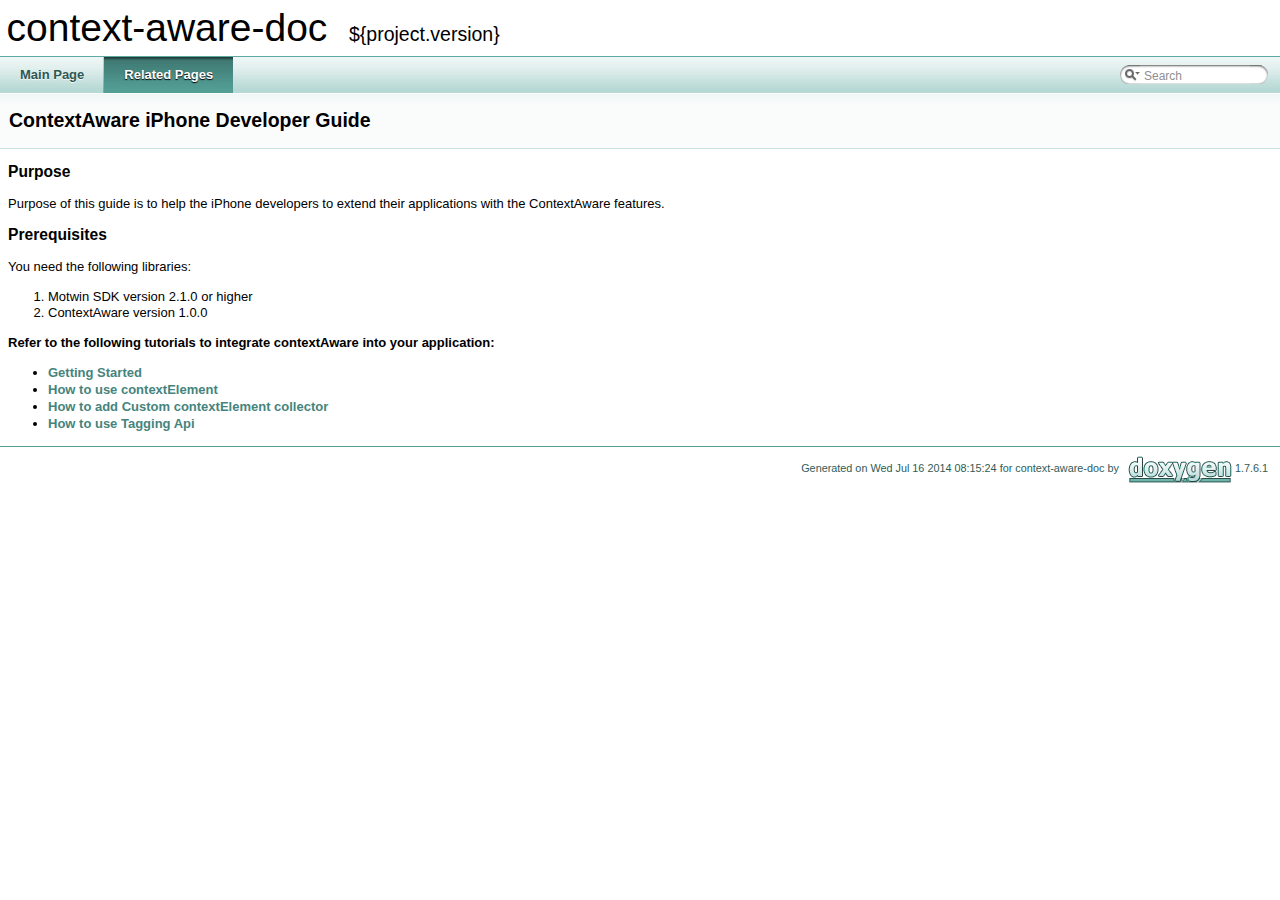
<file: Server/ContextAwareServerLib/context-aware-doc/html/_context_awarei_phone_dev_guide.html>
<!DOCTYPE html PUBLIC "-//W3C//DTD XHTML 1.0 Transitional//EN" "http://www.w3.org/TR/xhtml1/DTD/xhtml1-transitional.dtd">
<html xmlns="http://www.w3.org/1999/xhtml">
<head>
<meta http-equiv="Content-Type" content="text/xhtml;charset=UTF-8"/>
<meta http-equiv="X-UA-Compatible" content="IE=9"/>
<title>context-aware-doc: ContextAware iPhone Developer Guide</title>

<link href="tabs.css" rel="stylesheet" type="text/css"/>
<link href="doxygen.css" rel="stylesheet" type="text/css" />

<link href="search/search.css" rel="stylesheet" type="text/css"/>
<script type="text/javascript" src="jquery.js"></script>
<script type="text/javascript" src="search/search.js"></script>
<script type="text/javascript">
  $(document).ready(function() { searchBox.OnSelectItem(0); });
</script>

</head>
<body>
<div id="top"><!-- do not remove this div! -->


<div id="titlearea">
<table cellspacing="0" cellpadding="0">
 <tbody>
 <tr style="height: 56px;">
  
  
  <td style="padding-left: 0.5em;">
   <div id="projectname">context-aware-doc
   &#160;<span id="projectnumber">${project.version}</span>
   </div>
   
  </td>
  
  
  
 </tr>
 </tbody>
</table>
</div>

<!-- Generated by Doxygen 1.7.6.1 -->
<script type="text/javascript">
var searchBox = new SearchBox("searchBox", "search",false,'Search');
</script>
  <div id="navrow1" class="tabs">
    <ul class="tablist">
      <li><a href="index.html"><span>Main&#160;Page</span></a></li>
      <li class="current"><a href="pages.html"><span>Related&#160;Pages</span></a></li>
      <li>
        <div id="MSearchBox" class="MSearchBoxInactive">
        <span class="left">
          <img id="MSearchSelect" src="search/mag_sel.png"
               onmouseover="return searchBox.OnSearchSelectShow()"
               onmouseout="return searchBox.OnSearchSelectHide()"
               alt=""/>
          <input type="text" id="MSearchField" value="Search" accesskey="S"
               onfocus="searchBox.OnSearchFieldFocus(true)" 
               onblur="searchBox.OnSearchFieldFocus(false)" 
               onkeyup="searchBox.OnSearchFieldChange(event)"/>
          </span><span class="right">
            <a id="MSearchClose" href="javascript:searchBox.CloseResultsWindow()"><img id="MSearchCloseImg" border="0" src="search/close.png" alt=""/></a>
          </span>
        </div>
      </li>
    </ul>
  </div>
</div>
<div class="header">
  <div class="headertitle">
<div class="title">ContextAware iPhone Developer Guide </div>  </div>
</div><!--header-->
<div class="contents">
<div class="textblock"><h2><a class="anchor" id="cmidgmainSec1"></a>
Purpose</h2>
<p>Purpose of this guide is to help the iPhone developers to extend their applications with the ContextAware features.</p>
<h2><a class="anchor" id="cmidgmainSec2"></a>
Prerequisites</h2>
<p>You need the following libraries:</p>
<ol type="1">
<li>Motwin SDK version 2.1.0 or higher</li>
<li>ContextAware version 1.0.0</li>
</ol>
<p><b>Refer to the following tutorials to integrate contextAware into your application:</b> </p>
<ul>
<li><a class="el" href="cmidg_getting_started.html">Getting Started</a> </li>
<li><a class="el" href="cmidg_use_context_aware.html">How to use contextElement</a> </li>
<li><a class="el" href="cmidg_custom_collector.html">How to add Custom contextElement collector</a> </li>
<li><a class="el" href="cmidg_tagging_event.html">How to use Tagging Api</a> </li>
</ul>
</div></div><!-- contents -->
<!-- window showing the filter options -->
<div id="MSearchSelectWindow"
     onmouseover="return searchBox.OnSearchSelectShow()"
     onmouseout="return searchBox.OnSearchSelectHide()"
     onkeydown="return searchBox.OnSearchSelectKey(event)">
</div>

<!-- iframe showing the search results (closed by default) -->
<div id="MSearchResultsWindow">
<iframe src="javascript:void(0)" frameborder="0" 
        name="MSearchResults" id="MSearchResults">
</iframe>
</div>



<hr class="footer"/><address class="footer"><small>
Generated on Wed Jul 16 2014 08:15:24 for context-aware-doc by &#160;<a href="http://www.doxygen.org/index.html">
<img class="footer" src="doxygen.png" alt="doxygen"/>
</a> 1.7.6.1
</small></address>

</body>
</html>
</file>
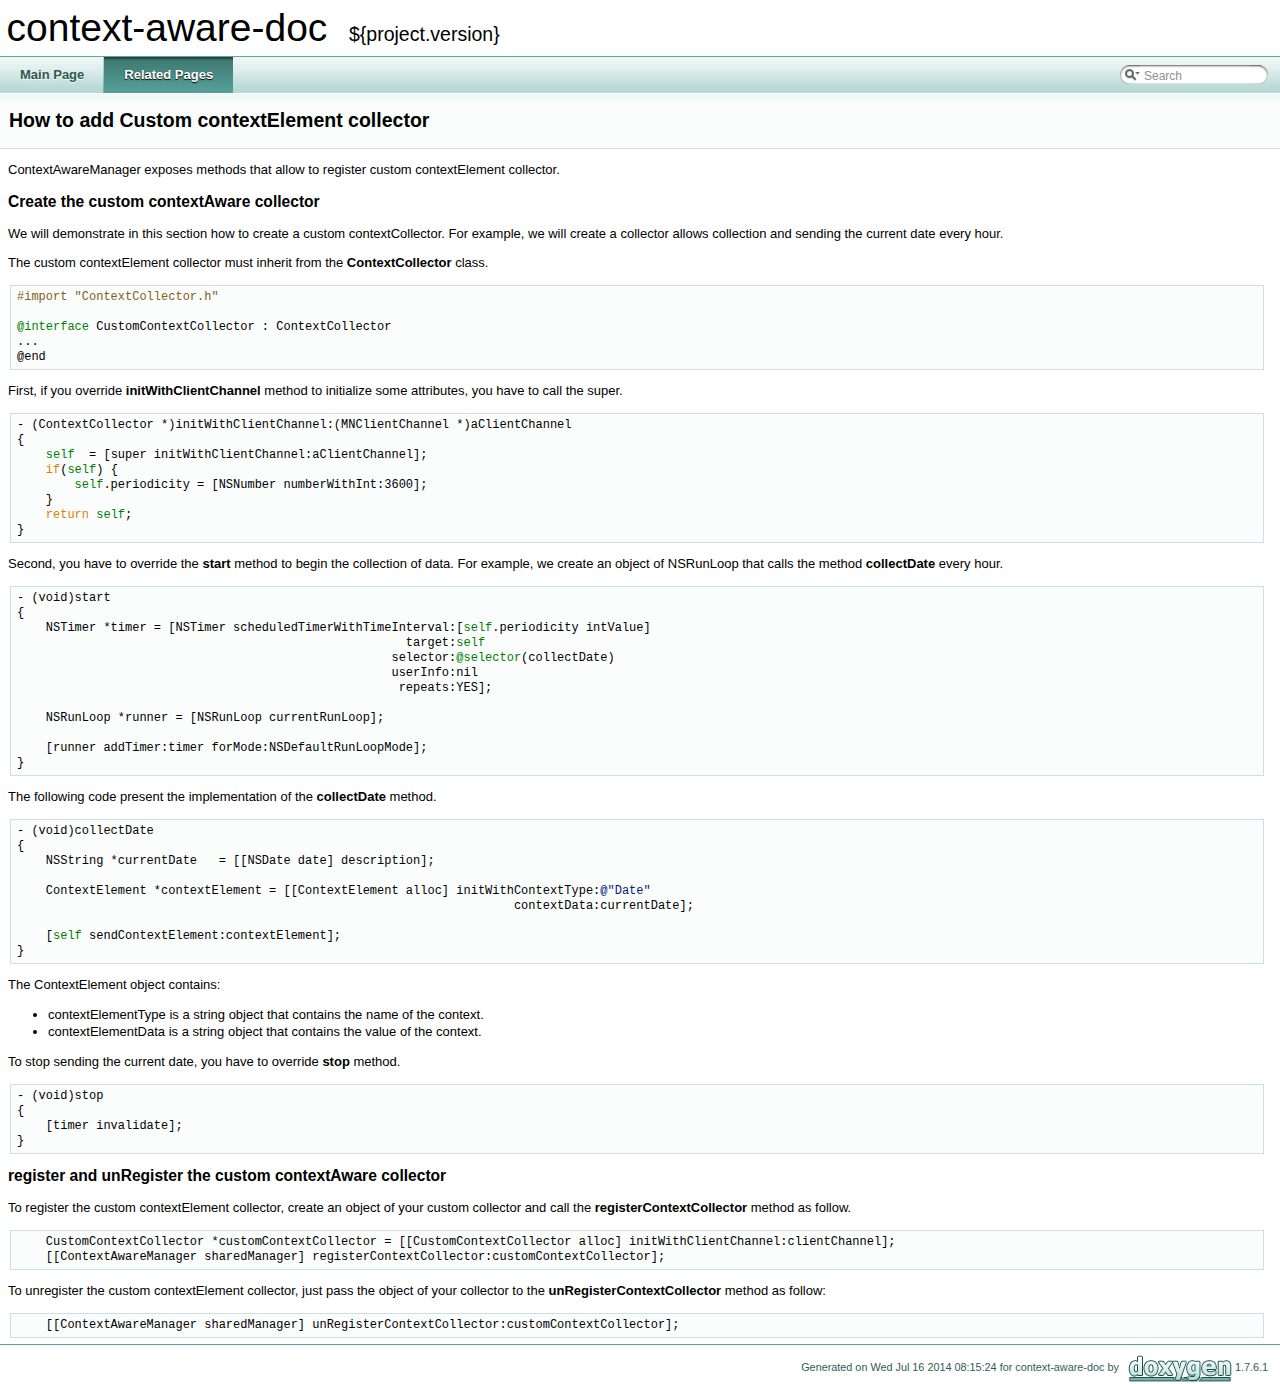
<file: Server/ContextAwareServerLib/context-aware-doc/html/cmidg_custom_collector.html>
<!DOCTYPE html PUBLIC "-//W3C//DTD XHTML 1.0 Transitional//EN" "http://www.w3.org/TR/xhtml1/DTD/xhtml1-transitional.dtd">
<html xmlns="http://www.w3.org/1999/xhtml">
<head>
<meta http-equiv="Content-Type" content="text/xhtml;charset=UTF-8"/>
<meta http-equiv="X-UA-Compatible" content="IE=9"/>
<title>context-aware-doc: How to add Custom contextElement collector</title>

<link href="tabs.css" rel="stylesheet" type="text/css"/>
<link href="doxygen.css" rel="stylesheet" type="text/css" />

<link href="search/search.css" rel="stylesheet" type="text/css"/>
<script type="text/javascript" src="jquery.js"></script>
<script type="text/javascript" src="search/search.js"></script>
<script type="text/javascript">
  $(document).ready(function() { searchBox.OnSelectItem(0); });
</script>

</head>
<body>
<div id="top"><!-- do not remove this div! -->


<div id="titlearea">
<table cellspacing="0" cellpadding="0">
 <tbody>
 <tr style="height: 56px;">
  
  
  <td style="padding-left: 0.5em;">
   <div id="projectname">context-aware-doc
   &#160;<span id="projectnumber">${project.version}</span>
   </div>
   
  </td>
  
  
  
 </tr>
 </tbody>
</table>
</div>

<!-- Generated by Doxygen 1.7.6.1 -->
<script type="text/javascript">
var searchBox = new SearchBox("searchBox", "search",false,'Search');
</script>
  <div id="navrow1" class="tabs">
    <ul class="tablist">
      <li><a href="index.html"><span>Main&#160;Page</span></a></li>
      <li class="current"><a href="pages.html"><span>Related&#160;Pages</span></a></li>
      <li>
        <div id="MSearchBox" class="MSearchBoxInactive">
        <span class="left">
          <img id="MSearchSelect" src="search/mag_sel.png"
               onmouseover="return searchBox.OnSearchSelectShow()"
               onmouseout="return searchBox.OnSearchSelectHide()"
               alt=""/>
          <input type="text" id="MSearchField" value="Search" accesskey="S"
               onfocus="searchBox.OnSearchFieldFocus(true)" 
               onblur="searchBox.OnSearchFieldFocus(false)" 
               onkeyup="searchBox.OnSearchFieldChange(event)"/>
          </span><span class="right">
            <a id="MSearchClose" href="javascript:searchBox.CloseResultsWindow()"><img id="MSearchCloseImg" border="0" src="search/close.png" alt=""/></a>
          </span>
        </div>
      </li>
    </ul>
  </div>
</div>
<div class="header">
  <div class="headertitle">
<div class="title">How to add Custom contextElement collector </div>  </div>
</div><!--header-->
<div class="contents">
<div class="textblock"><p>ContextAwareManager exposes methods that allow to register custom contextElement collector.</p>
<h2><a class="anchor" id="cmidgccSec1"></a>
Create the custom contextAware collector</h2>
<p>We will demonstrate in this section how to create a custom contextCollector. For example, we will create a collector allows collection and sending the current date every hour.</p>
<p>The custom contextElement collector must inherit from the <b>ContextCollector</b> class.</p>
<div class="fragment"><pre class="fragment"><span class="preprocessor">#import &quot;ContextCollector.h&quot;</span>

<span class="keyword">@interface </span>CustomContextCollector : ContextCollector
...
@end
</pre></div><p>First, if you override <b>initWithClientChannel</b> method to initialize some attributes, you have to call the super.</p>
<div class="fragment"><pre class="fragment">- (ContextCollector *)initWithClientChannel:(MNClientChannel *)aClientChannel
{
    <span class="keyword">self</span>  = [super initWithClientChannel:aClientChannel];
    <span class="keywordflow">if</span>(<span class="keyword">self</span>) {
        <span class="keyword">self</span>.periodicity = [NSNumber numberWithInt:3600];
    }
    <span class="keywordflow">return</span> <span class="keyword">self</span>;
}
</pre></div><p>Second, you have to override the <b>start</b> method to begin the collection of data. For example, we create an object of NSRunLoop that calls the method <b>collectDate</b> every hour.</p>
<div class="fragment"><pre class="fragment">- (void)start
{
    NSTimer *timer = [NSTimer scheduledTimerWithTimeInterval:[<span class="keyword">self</span>.periodicity intValue]
                                                      target:<span class="keyword">self</span>
                                                    selector:<span class="keyword">@selector</span>(collectDate)
                                                    userInfo:nil
                                                     repeats:YES];
    
    NSRunLoop *runner = [NSRunLoop currentRunLoop];
    
    [runner addTimer:timer forMode:NSDefaultRunLoopMode];
}
</pre></div><p>The following code present the implementation of the <b>collectDate</b> method.</p>
<div class="fragment"><pre class="fragment">- (void)collectDate
{
    NSString *currentDate   = [[NSDate date] description];
    
    ContextElement *contextElement = [[ContextElement alloc] initWithContextType:<span class="stringliteral">@&quot;Date&quot;</span>
                                                                     contextData:currentDate];
    
    [<span class="keyword">self</span> sendContextElement:contextElement];
}
</pre></div><p>The ContextElement object contains:</p>
<ul>
<li>contextElementType is a string object that contains the name of the context. </li>
<li>contextElementData is a string object that contains the value of the context.</li>
</ul>
<p>To stop sending the current date, you have to override <b>stop</b> method.</p>
<div class="fragment"><pre class="fragment">- (void)stop
{
    [timer invalidate];
}
</pre></div><h2><a class="anchor" id="cmidgccSec2"></a>
register and unRegister the custom contextAware collector</h2>
<p>To register the custom contextElement collector, create an object of your custom collector and call the <b>registerContextCollector</b> method as follow.</p>
<div class="fragment"><pre class="fragment">    CustomContextCollector *customContextCollector = [[CustomContextCollector alloc] initWithClientChannel:clientChannel];
    [[ContextAwareManager sharedManager] registerContextCollector:customContextCollector];
</pre></div><p>To unregister the custom contextElement collector, just pass the object of your collector to the <b>unRegisterContextCollector</b> method as follow:</p>
<div class="fragment"><pre class="fragment">    [[ContextAwareManager sharedManager] unRegisterContextCollector:customContextCollector];
</pre></div> </div></div><!-- contents -->
<!-- window showing the filter options -->
<div id="MSearchSelectWindow"
     onmouseover="return searchBox.OnSearchSelectShow()"
     onmouseout="return searchBox.OnSearchSelectHide()"
     onkeydown="return searchBox.OnSearchSelectKey(event)">
</div>

<!-- iframe showing the search results (closed by default) -->
<div id="MSearchResultsWindow">
<iframe src="javascript:void(0)" frameborder="0" 
        name="MSearchResults" id="MSearchResults">
</iframe>
</div>



<hr class="footer"/><address class="footer"><small>
Generated on Wed Jul 16 2014 08:15:24 for context-aware-doc by &#160;<a href="http://www.doxygen.org/index.html">
<img class="footer" src="doxygen.png" alt="doxygen"/>
</a> 1.7.6.1
</small></address>

</body>
</html>
</file>
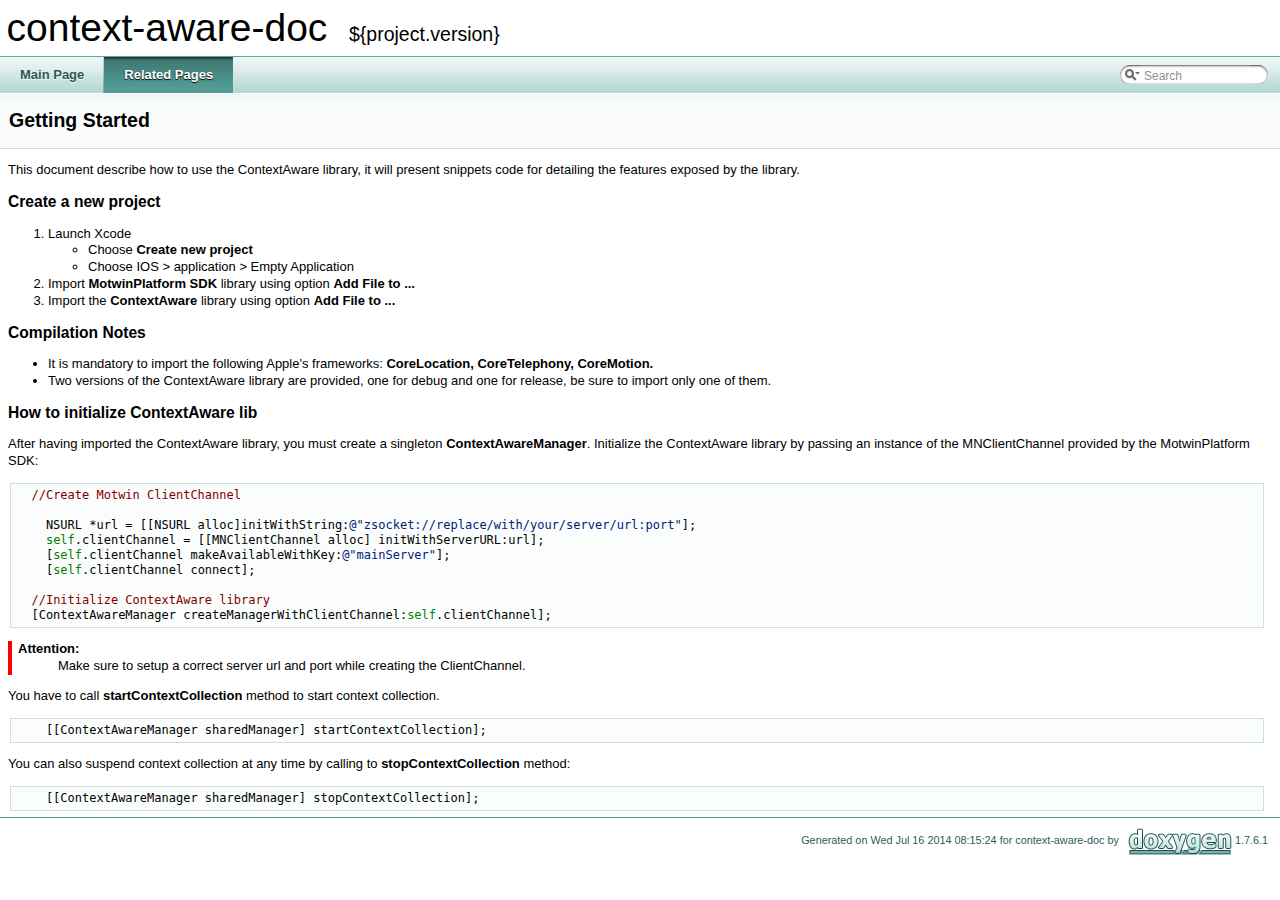
<file: Server/ContextAwareServerLib/context-aware-doc/html/cmidg_getting_started.html>
<!DOCTYPE html PUBLIC "-//W3C//DTD XHTML 1.0 Transitional//EN" "http://www.w3.org/TR/xhtml1/DTD/xhtml1-transitional.dtd">
<html xmlns="http://www.w3.org/1999/xhtml">
<head>
<meta http-equiv="Content-Type" content="text/xhtml;charset=UTF-8"/>
<meta http-equiv="X-UA-Compatible" content="IE=9"/>
<title>context-aware-doc: Getting Started</title>

<link href="tabs.css" rel="stylesheet" type="text/css"/>
<link href="doxygen.css" rel="stylesheet" type="text/css" />

<link href="search/search.css" rel="stylesheet" type="text/css"/>
<script type="text/javascript" src="jquery.js"></script>
<script type="text/javascript" src="search/search.js"></script>
<script type="text/javascript">
  $(document).ready(function() { searchBox.OnSelectItem(0); });
</script>

</head>
<body>
<div id="top"><!-- do not remove this div! -->


<div id="titlearea">
<table cellspacing="0" cellpadding="0">
 <tbody>
 <tr style="height: 56px;">
  
  
  <td style="padding-left: 0.5em;">
   <div id="projectname">context-aware-doc
   &#160;<span id="projectnumber">${project.version}</span>
   </div>
   
  </td>
  
  
  
 </tr>
 </tbody>
</table>
</div>

<!-- Generated by Doxygen 1.7.6.1 -->
<script type="text/javascript">
var searchBox = new SearchBox("searchBox", "search",false,'Search');
</script>
  <div id="navrow1" class="tabs">
    <ul class="tablist">
      <li><a href="index.html"><span>Main&#160;Page</span></a></li>
      <li class="current"><a href="pages.html"><span>Related&#160;Pages</span></a></li>
      <li>
        <div id="MSearchBox" class="MSearchBoxInactive">
        <span class="left">
          <img id="MSearchSelect" src="search/mag_sel.png"
               onmouseover="return searchBox.OnSearchSelectShow()"
               onmouseout="return searchBox.OnSearchSelectHide()"
               alt=""/>
          <input type="text" id="MSearchField" value="Search" accesskey="S"
               onfocus="searchBox.OnSearchFieldFocus(true)" 
               onblur="searchBox.OnSearchFieldFocus(false)" 
               onkeyup="searchBox.OnSearchFieldChange(event)"/>
          </span><span class="right">
            <a id="MSearchClose" href="javascript:searchBox.CloseResultsWindow()"><img id="MSearchCloseImg" border="0" src="search/close.png" alt=""/></a>
          </span>
        </div>
      </li>
    </ul>
  </div>
</div>
<div class="header">
  <div class="headertitle">
<div class="title">Getting Started </div>  </div>
</div><!--header-->
<div class="contents">
<div class="textblock"><p>This document describe how to use the ContextAware library, it will present snippets code for detailing the features exposed by the library.</p>
<h2><a class="anchor" id="cmidggsSec1"></a>
Create a new project</h2>
<ol type="1">
<li>Launch Xcode <ul>
<li>Choose <b>Create new project</b> </li>
<li>Choose IOS &gt; application &gt; Empty Application</li>
</ul>
</li>
<li>Import <b>MotwinPlatform SDK</b> library using option <b>Add File to ...</b></li>
<li>Import the <b>ContextAware</b> library using option <b>Add File to ...</b></li>
</ol>
<h2><a class="anchor" id="cmidggsSec2"></a>
Compilation Notes</h2>
<ul>
<li>It is mandatory to import the following Apple's frameworks: <b>CoreLocation, CoreTelephony, CoreMotion.</b> </li>
<li>Two versions of the ContextAware library are provided, one for debug and one for release, be sure to import only one of them.</li>
</ul>
<h2><a class="anchor" id="cmidggsSec3"></a>
How to initialize ContextAware lib</h2>
<p>After having imported the ContextAware library, you must create a singleton <b>ContextAwareManager</b>. Initialize the ContextAware library by passing an instance of the MNClientChannel provided by the MotwinPlatform SDK: </p>
<div class="fragment"><pre class="fragment">  <span class="comment">//Create Motwin ClientChannel</span>
  
    NSURL *url = [[NSURL alloc]initWithString:<span class="stringliteral">@&quot;zsocket://replace/with/your/server/url:port&quot;</span>];
    <span class="keyword">self</span>.clientChannel = [[MNClientChannel alloc] initWithServerURL:url];
    [<span class="keyword">self</span>.clientChannel makeAvailableWithKey:<span class="stringliteral">@&quot;mainServer&quot;</span>];
    [<span class="keyword">self</span>.clientChannel connect];
          
  <span class="comment">//Initialize ContextAware library</span>
  [ContextAwareManager createManagerWithClientChannel:<span class="keyword">self</span>.clientChannel];
</pre></div> <dl class="attention"><dt><b>Attention:</b></dt><dd>Make sure to setup a correct server url and port while creating the ClientChannel.</dd></dl>
<p>You have to call <b>startContextCollection</b> method to start context collection. </p>
<div class="fragment"><pre class="fragment">    [[ContextAwareManager sharedManager] startContextCollection];
</pre></div><p>You can also suspend context collection at any time by calling to <b>stopContextCollection</b> method: </p>
<div class="fragment"><pre class="fragment">    [[ContextAwareManager sharedManager] stopContextCollection];
</pre></div> </div></div><!-- contents -->
<!-- window showing the filter options -->
<div id="MSearchSelectWindow"
     onmouseover="return searchBox.OnSearchSelectShow()"
     onmouseout="return searchBox.OnSearchSelectHide()"
     onkeydown="return searchBox.OnSearchSelectKey(event)">
</div>

<!-- iframe showing the search results (closed by default) -->
<div id="MSearchResultsWindow">
<iframe src="javascript:void(0)" frameborder="0" 
        name="MSearchResults" id="MSearchResults">
</iframe>
</div>



<hr class="footer"/><address class="footer"><small>
Generated on Wed Jul 16 2014 08:15:24 for context-aware-doc by &#160;<a href="http://www.doxygen.org/index.html">
<img class="footer" src="doxygen.png" alt="doxygen"/>
</a> 1.7.6.1
</small></address>

</body>
</html>
</file>
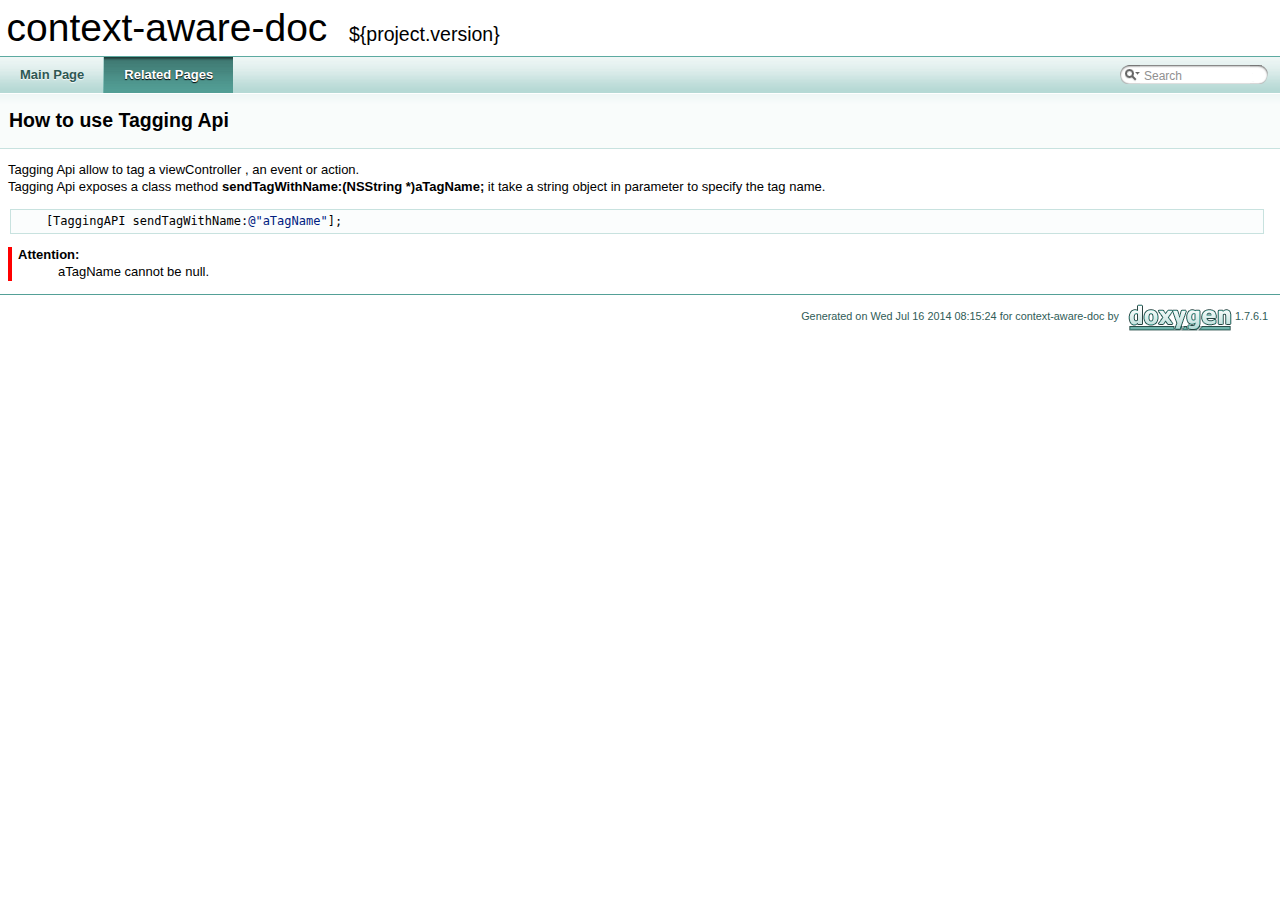
<file: Server/ContextAwareServerLib/context-aware-doc/html/cmidg_tagging_event.html>
<!DOCTYPE html PUBLIC "-//W3C//DTD XHTML 1.0 Transitional//EN" "http://www.w3.org/TR/xhtml1/DTD/xhtml1-transitional.dtd">
<html xmlns="http://www.w3.org/1999/xhtml">
<head>
<meta http-equiv="Content-Type" content="text/xhtml;charset=UTF-8"/>
<meta http-equiv="X-UA-Compatible" content="IE=9"/>
<title>context-aware-doc: How to use Tagging Api</title>

<link href="tabs.css" rel="stylesheet" type="text/css"/>
<link href="doxygen.css" rel="stylesheet" type="text/css" />

<link href="search/search.css" rel="stylesheet" type="text/css"/>
<script type="text/javascript" src="jquery.js"></script>
<script type="text/javascript" src="search/search.js"></script>
<script type="text/javascript">
  $(document).ready(function() { searchBox.OnSelectItem(0); });
</script>

</head>
<body>
<div id="top"><!-- do not remove this div! -->


<div id="titlearea">
<table cellspacing="0" cellpadding="0">
 <tbody>
 <tr style="height: 56px;">
  
  
  <td style="padding-left: 0.5em;">
   <div id="projectname">context-aware-doc
   &#160;<span id="projectnumber">${project.version}</span>
   </div>
   
  </td>
  
  
  
 </tr>
 </tbody>
</table>
</div>

<!-- Generated by Doxygen 1.7.6.1 -->
<script type="text/javascript">
var searchBox = new SearchBox("searchBox", "search",false,'Search');
</script>
  <div id="navrow1" class="tabs">
    <ul class="tablist">
      <li><a href="index.html"><span>Main&#160;Page</span></a></li>
      <li class="current"><a href="pages.html"><span>Related&#160;Pages</span></a></li>
      <li>
        <div id="MSearchBox" class="MSearchBoxInactive">
        <span class="left">
          <img id="MSearchSelect" src="search/mag_sel.png"
               onmouseover="return searchBox.OnSearchSelectShow()"
               onmouseout="return searchBox.OnSearchSelectHide()"
               alt=""/>
          <input type="text" id="MSearchField" value="Search" accesskey="S"
               onfocus="searchBox.OnSearchFieldFocus(true)" 
               onblur="searchBox.OnSearchFieldFocus(false)" 
               onkeyup="searchBox.OnSearchFieldChange(event)"/>
          </span><span class="right">
            <a id="MSearchClose" href="javascript:searchBox.CloseResultsWindow()"><img id="MSearchCloseImg" border="0" src="search/close.png" alt=""/></a>
          </span>
        </div>
      </li>
    </ul>
  </div>
</div>
<div class="header">
  <div class="headertitle">
<div class="title">How to use Tagging Api </div>  </div>
</div><!--header-->
<div class="contents">
<div class="textblock"><p>Tagging Api allow to tag a viewController , an event or action. <br/>
 Tagging Api exposes a class method <b>sendTagWithName:(NSString *)aTagName;</b> it take a string object in parameter to specify the tag name.</p>
<div class="fragment"><pre class="fragment">    [TaggingAPI sendTagWithName:<span class="stringliteral">@&quot;aTagName&quot;</span>];
</pre></div><dl class="attention"><dt><b>Attention:</b></dt><dd>aTagName cannot be null. </dd></dl>
</div></div><!-- contents -->
<!-- window showing the filter options -->
<div id="MSearchSelectWindow"
     onmouseover="return searchBox.OnSearchSelectShow()"
     onmouseout="return searchBox.OnSearchSelectHide()"
     onkeydown="return searchBox.OnSearchSelectKey(event)">
</div>

<!-- iframe showing the search results (closed by default) -->
<div id="MSearchResultsWindow">
<iframe src="javascript:void(0)" frameborder="0" 
        name="MSearchResults" id="MSearchResults">
</iframe>
</div>



<hr class="footer"/><address class="footer"><small>
Generated on Wed Jul 16 2014 08:15:24 for context-aware-doc by &#160;<a href="http://www.doxygen.org/index.html">
<img class="footer" src="doxygen.png" alt="doxygen"/>
</a> 1.7.6.1
</small></address>

</body>
</html>
</file>
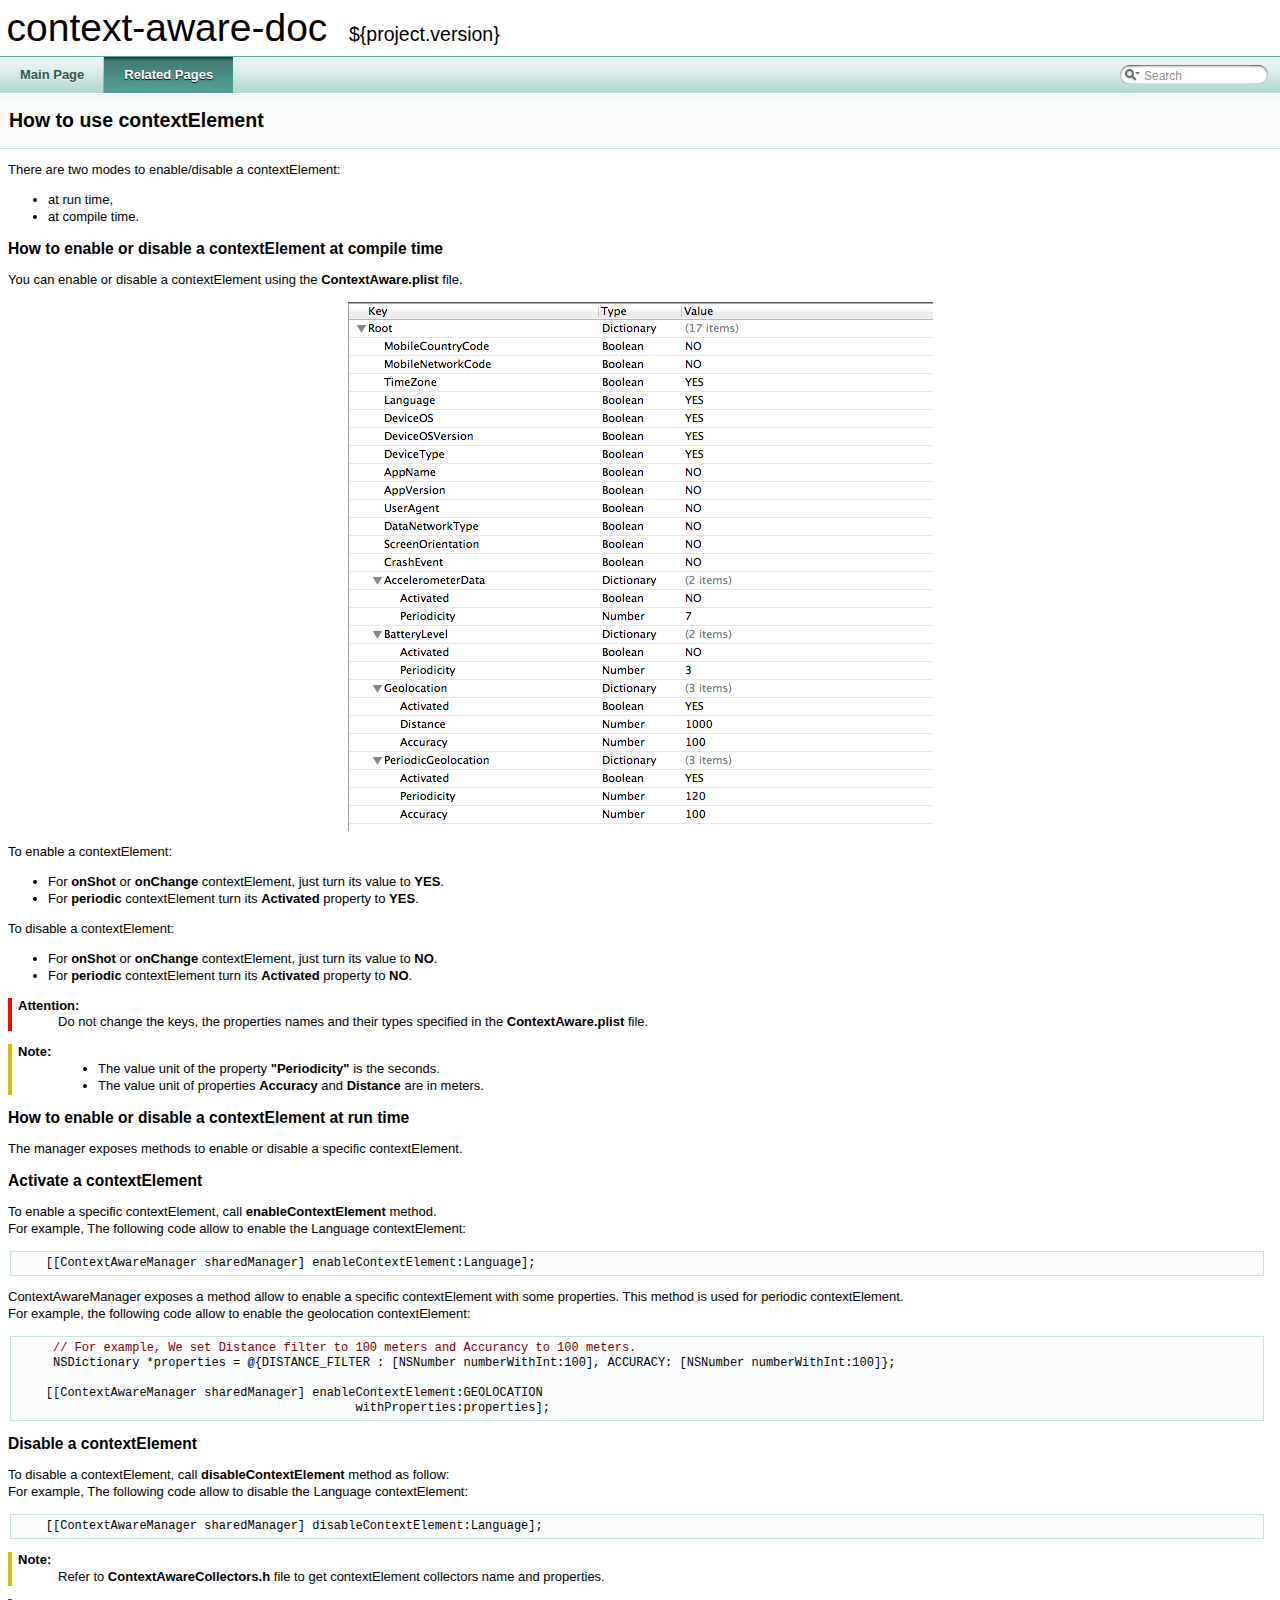
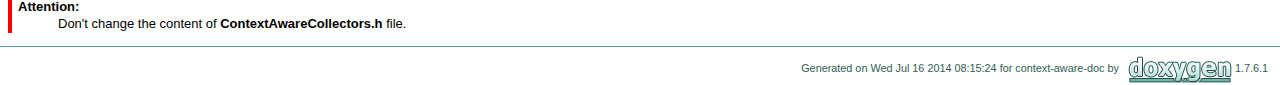
<file: Server/ContextAwareServerLib/context-aware-doc/html/cmidg_use_context_aware.html>
<!DOCTYPE html PUBLIC "-//W3C//DTD XHTML 1.0 Transitional//EN" "http://www.w3.org/TR/xhtml1/DTD/xhtml1-transitional.dtd">
<html xmlns="http://www.w3.org/1999/xhtml">
<head>
<meta http-equiv="Content-Type" content="text/xhtml;charset=UTF-8"/>
<meta http-equiv="X-UA-Compatible" content="IE=9"/>
<title>context-aware-doc: How to use contextElement</title>

<link href="tabs.css" rel="stylesheet" type="text/css"/>
<link href="doxygen.css" rel="stylesheet" type="text/css" />

<link href="search/search.css" rel="stylesheet" type="text/css"/>
<script type="text/javascript" src="jquery.js"></script>
<script type="text/javascript" src="search/search.js"></script>
<script type="text/javascript">
  $(document).ready(function() { searchBox.OnSelectItem(0); });
</script>

</head>
<body>
<div id="top"><!-- do not remove this div! -->


<div id="titlearea">
<table cellspacing="0" cellpadding="0">
 <tbody>
 <tr style="height: 56px;">
  
  
  <td style="padding-left: 0.5em;">
   <div id="projectname">context-aware-doc
   &#160;<span id="projectnumber">${project.version}</span>
   </div>
   
  </td>
  
  
  
 </tr>
 </tbody>
</table>
</div>

<!-- Generated by Doxygen 1.7.6.1 -->
<script type="text/javascript">
var searchBox = new SearchBox("searchBox", "search",false,'Search');
</script>
  <div id="navrow1" class="tabs">
    <ul class="tablist">
      <li><a href="index.html"><span>Main&#160;Page</span></a></li>
      <li class="current"><a href="pages.html"><span>Related&#160;Pages</span></a></li>
      <li>
        <div id="MSearchBox" class="MSearchBoxInactive">
        <span class="left">
          <img id="MSearchSelect" src="search/mag_sel.png"
               onmouseover="return searchBox.OnSearchSelectShow()"
               onmouseout="return searchBox.OnSearchSelectHide()"
               alt=""/>
          <input type="text" id="MSearchField" value="Search" accesskey="S"
               onfocus="searchBox.OnSearchFieldFocus(true)" 
               onblur="searchBox.OnSearchFieldFocus(false)" 
               onkeyup="searchBox.OnSearchFieldChange(event)"/>
          </span><span class="right">
            <a id="MSearchClose" href="javascript:searchBox.CloseResultsWindow()"><img id="MSearchCloseImg" border="0" src="search/close.png" alt=""/></a>
          </span>
        </div>
      </li>
    </ul>
  </div>
</div>
<div class="header">
  <div class="headertitle">
<div class="title">How to use contextElement </div>  </div>
</div><!--header-->
<div class="contents">
<div class="textblock"><p>There are two modes to enable/disable a contextElement: </p>
<ul>
<li>at run time, </li>
<li>at compile time.</li>
</ul>
<h2><a class="anchor" id="cmidgucSec1"></a>
How to enable or disable a contextElement at compile time</h2>
<p>You can enable or disable a contextElement using the <b>ContextAware.plist</b> file.</p>
<div class="image">
<img src="ContextAwarePlist.png" alt="ContextAwarePlist.png"/>
</div>
<p>To enable a contextElement: </p>
<ul>
<li>For <b>onShot</b> or <b>onChange</b> contextElement, just turn its value to <b>YES</b>. </li>
<li>For <b>periodic</b> contextElement turn its <b>Activated</b> property to <b>YES</b>. <br/>
</li>
</ul>
<p>To disable a contextElement:</p>
<ul>
<li>For <b>onShot</b> or <b>onChange</b> contextElement, just turn its value to <b>NO</b>. </li>
<li>For <b>periodic</b> contextElement turn its <b>Activated</b> property to <b>NO</b>. <br/>
</li>
</ul>
<dl class="attention"><dt><b>Attention:</b></dt><dd>Do not change the keys, the properties names and their types specified in the <b>ContextAware.plist</b> file.</dd></dl>
<dl class="note"><dt><b>Note:</b></dt><dd><ul>
<li>The value unit of the property <b>"Periodicity"</b> is the seconds. </li>
<li>The value unit of properties <b>Accuracy</b> and <b>Distance</b> are in meters.</li>
</ul>
</dd></dl>
<h2><a class="anchor" id="cmidgucSec2"></a>
How to enable or disable a contextElement at run time</h2>
<p>The manager exposes methods to enable or disable a specific contextElement.</p>
<h2><a class="anchor" id="cmidgucSec2sub1"></a>
Activate a contextElement</h2>
<p>To enable a specific contextElement, call <b>enableContextElement</b> method. <br/>
 For example, The following code allow to enable the Language contextElement:</p>
<div class="fragment"><pre class="fragment">    [[ContextAwareManager sharedManager] enableContextElement:Language];
</pre></div><p>ContextAwareManager exposes a method allow to enable a specific contextElement with some properties. This method is used for periodic contextElement. <br/>
 For example, the following code allow to enable the geolocation contextElement:</p>
<div class="fragment"><pre class="fragment">     <span class="comment">// For example, We set Distance filter to 100 meters and Accurancy to 100 meters.</span>
     NSDictionary *properties = @{DISTANCE_FILTER : [NSNumber numberWithInt:100], ACCURACY: [NSNumber numberWithInt:100]};
    
    [[ContextAwareManager sharedManager] enableContextElement:GEOLOCATION
                                               withProperties:properties];
</pre></div><h2><a class="anchor" id="cmidgucSec2sub2"></a>
Disable a contextElement</h2>
<p>To disable a contextElement, call <b>disableContextElement</b> method as follow: <br/>
 For example, The following code allow to disable the Language contextElement:</p>
<div class="fragment"><pre class="fragment">    [[ContextAwareManager sharedManager] disableContextElement:Language];
</pre></div><dl class="note"><dt><b>Note:</b></dt><dd>Refer to <b>ContextAwareCollectors.h</b> file to get contextElement collectors name and properties. </dd></dl>
<dl class="attention"><dt><b>Attention:</b></dt><dd>Don't change the content of <b>ContextAwareCollectors.h</b> file. </dd></dl>
</div></div><!-- contents -->
<!-- window showing the filter options -->
<div id="MSearchSelectWindow"
     onmouseover="return searchBox.OnSearchSelectShow()"
     onmouseout="return searchBox.OnSearchSelectHide()"
     onkeydown="return searchBox.OnSearchSelectKey(event)">
</div>

<!-- iframe showing the search results (closed by default) -->
<div id="MSearchResultsWindow">
<iframe src="javascript:void(0)" frameborder="0" 
        name="MSearchResults" id="MSearchResults">
</iframe>
</div>



<hr class="footer"/><address class="footer"><small>
Generated on Wed Jul 16 2014 08:15:24 for context-aware-doc by &#160;<a href="http://www.doxygen.org/index.html">
<img class="footer" src="doxygen.png" alt="doxygen"/>
</a> 1.7.6.1
</small></address>

</body>
</html>
</file>
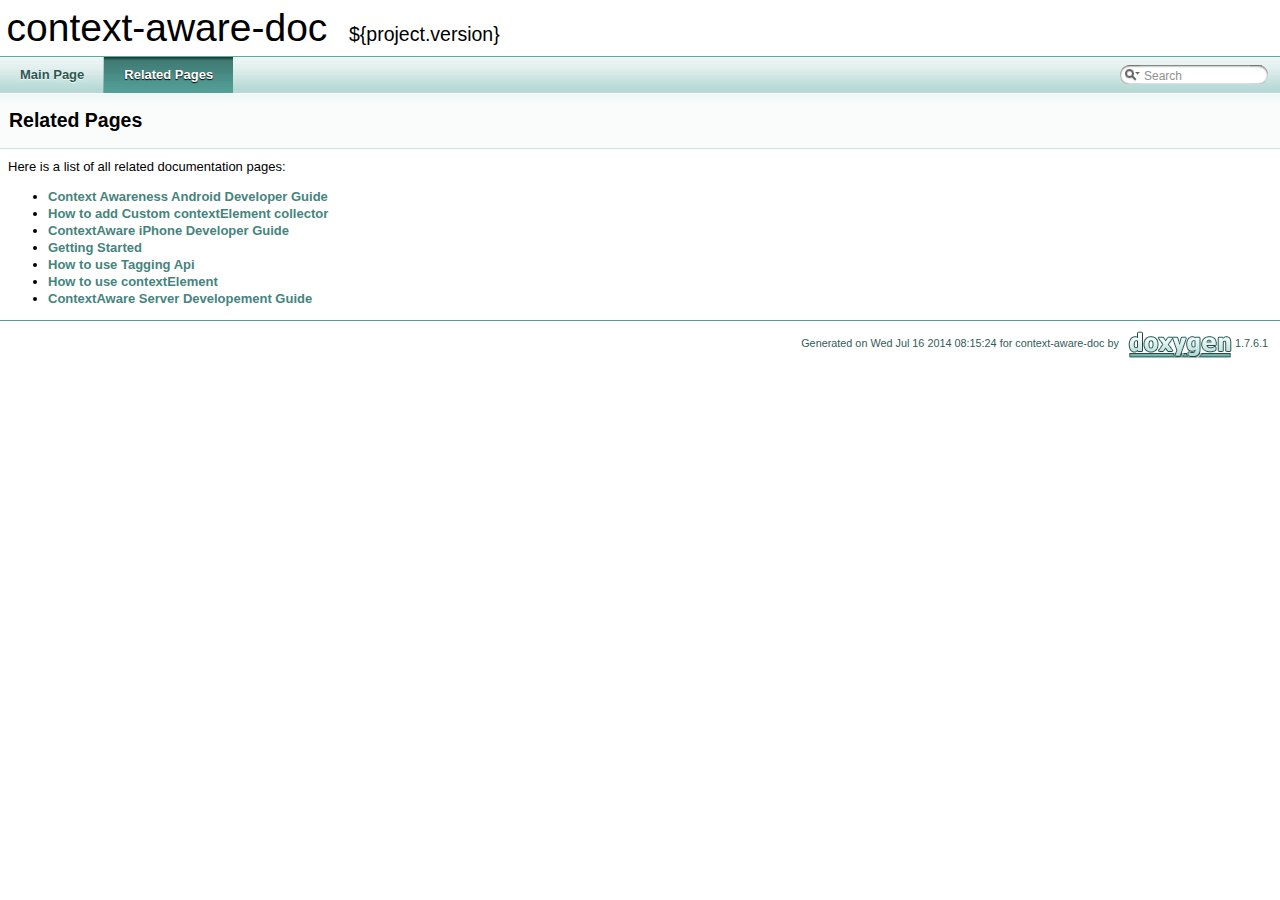
<file: Server/ContextAwareServerLib/context-aware-doc/html/pages.html>
<!DOCTYPE html PUBLIC "-//W3C//DTD XHTML 1.0 Transitional//EN" "http://www.w3.org/TR/xhtml1/DTD/xhtml1-transitional.dtd">
<html xmlns="http://www.w3.org/1999/xhtml">
<head>
<meta http-equiv="Content-Type" content="text/xhtml;charset=UTF-8"/>
<meta http-equiv="X-UA-Compatible" content="IE=9"/>
<title>context-aware-doc: Related Pages</title>

<link href="tabs.css" rel="stylesheet" type="text/css"/>
<link href="doxygen.css" rel="stylesheet" type="text/css" />

<link href="search/search.css" rel="stylesheet" type="text/css"/>
<script type="text/javascript" src="jquery.js"></script>
<script type="text/javascript" src="search/search.js"></script>
<script type="text/javascript">
  $(document).ready(function() { searchBox.OnSelectItem(0); });
</script>

</head>
<body>
<div id="top"><!-- do not remove this div! -->


<div id="titlearea">
<table cellspacing="0" cellpadding="0">
 <tbody>
 <tr style="height: 56px;">
  
  
  <td style="padding-left: 0.5em;">
   <div id="projectname">context-aware-doc
   &#160;<span id="projectnumber">${project.version}</span>
   </div>
   
  </td>
  
  
  
 </tr>
 </tbody>
</table>
</div>

<!-- Generated by Doxygen 1.7.6.1 -->
<script type="text/javascript">
var searchBox = new SearchBox("searchBox", "search",false,'Search');
</script>
  <div id="navrow1" class="tabs">
    <ul class="tablist">
      <li><a href="index.html"><span>Main&#160;Page</span></a></li>
      <li class="current"><a href="pages.html"><span>Related&#160;Pages</span></a></li>
      <li>
        <div id="MSearchBox" class="MSearchBoxInactive">
        <span class="left">
          <img id="MSearchSelect" src="search/mag_sel.png"
               onmouseover="return searchBox.OnSearchSelectShow()"
               onmouseout="return searchBox.OnSearchSelectHide()"
               alt=""/>
          <input type="text" id="MSearchField" value="Search" accesskey="S"
               onfocus="searchBox.OnSearchFieldFocus(true)" 
               onblur="searchBox.OnSearchFieldFocus(false)" 
               onkeyup="searchBox.OnSearchFieldChange(event)"/>
          </span><span class="right">
            <a id="MSearchClose" href="javascript:searchBox.CloseResultsWindow()"><img id="MSearchCloseImg" border="0" src="search/close.png" alt=""/></a>
          </span>
        </div>
      </li>
    </ul>
  </div>
</div>
<div class="header">
  <div class="headertitle">
<div class="title">Related Pages</div>  </div>
</div><!--header-->
<div class="contents">
<div class="textblock">Here is a list of all related documentation pages:</div><ul>
<li><a class="el" href="_context_aware_android_dev_guide.html">Context Awareness Android Developer Guide</a>
</li>
<li><a class="el" href="cmidg_custom_collector.html">How to add Custom contextElement collector</a>
</li>
<li><a class="el" href="_context_awarei_phone_dev_guide.html">ContextAware iPhone Developer Guide</a>
</li>
<li><a class="el" href="cmidg_getting_started.html">Getting Started</a>
</li>
<li><a class="el" href="cmidg_tagging_event.html">How to use Tagging Api</a>
</li>
<li><a class="el" href="cmidg_use_context_aware.html">How to use contextElement</a>
</li>
<li><a class="el" href="_context_aware_extension.html">ContextAware Server Developement Guide</a>
</li>
</ul>
</div><!-- contents -->
<!-- window showing the filter options -->
<div id="MSearchSelectWindow"
     onmouseover="return searchBox.OnSearchSelectShow()"
     onmouseout="return searchBox.OnSearchSelectHide()"
     onkeydown="return searchBox.OnSearchSelectKey(event)">
</div>

<!-- iframe showing the search results (closed by default) -->
<div id="MSearchResultsWindow">
<iframe src="javascript:void(0)" frameborder="0" 
        name="MSearchResults" id="MSearchResults">
</iframe>
</div>



<hr class="footer"/><address class="footer"><small>
Generated on Wed Jul 16 2014 08:15:24 for context-aware-doc by &#160;<a href="http://www.doxygen.org/index.html">
<img class="footer" src="doxygen.png" alt="doxygen"/>
</a> 1.7.6.1
</small></address>

</body>
</html>
</file>
<file: Server/ContextAwareServerLib/context-aware-doc/html/tabs.css>
.tabs, .tabs2, .tabs3 {
    background-image: url('tab_b.png');
    width: 100%;
    z-index: 101;
    font-size: 13px;
}

.tabs2 {
    font-size: 10px;
}
.tabs3 {
    font-size: 9px;
}

.tablist {
    margin: 0;
    padding: 0;
    display: table;
}

.tablist li {
    float: left;
    display: table-cell;
    background-image: url('tab_b.png');
    line-height: 36px;
    list-style: none;
}

.tablist a {
    display: block;
    padding: 0 20px;
    font-weight: bold;
    background-image:url('tab_s.png');
    background-repeat:no-repeat;
    background-position:right;
    color: #2E5853;
    text-shadow: 0px 1px 1px rgba(255, 255, 255, 0.9);
    text-decoration: none;
    outline: none;
}

.tabs3 .tablist a {
    padding: 0 10px;
}

.tablist a:hover {
    background-image: url('tab_h.png');
    background-repeat:repeat-x;
    color: #fff;
    text-shadow: 0px 1px 1px rgba(0, 0, 0, 1.0);
    text-decoration: none;
}

.tablist li.current a {
    background-image: url('tab_a.png');
    background-repeat:repeat-x;
    color: #fff;
    text-shadow: 0px 1px 1px rgba(0, 0, 0, 1.0);
}
</file>
<file: Server/ContextAwareServerLib/context-aware-doc/html/doxygen.css>
/* The standard CSS for doxygen */

body, table, div, p, dl {
	font-family: Lucida Grande, Verdana, Geneva, Arial, sans-serif;
	font-size: 13px;
	line-height: 1.3;
}

/* @group Heading Levels */

h1 {
	font-size: 150%;
}

.title {
	font-size: 150%;
	font-weight: bold;
	margin: 10px 2px;
}

h2 {
	font-size: 120%;
}

h3 {
	font-size: 100%;
}

dt {
	font-weight: bold;
}

div.multicol {
	-moz-column-gap: 1em;
	-webkit-column-gap: 1em;
	-moz-column-count: 3;
	-webkit-column-count: 3;
}

p.startli, p.startdd, p.starttd {
	margin-top: 2px;
}

p.endli {
	margin-bottom: 0px;
}

p.enddd {
	margin-bottom: 4px;
}

p.endtd {
	margin-bottom: 2px;
}

/* @end */

caption {
	font-weight: bold;
}

span.legend {
        font-size: 70%;
        text-align: center;
}

h3.version {
        font-size: 90%;
        text-align: center;
}

div.qindex, div.navtab{
	background-color: #EDF5F4;
	border: 1px solid #A9D2CD;
	text-align: center;
}

div.qindex, div.navpath {
	width: 100%;
	line-height: 140%;
}

div.navtab {
	margin-right: 15px;
}

/* @group Link Styling */

a {
	color: #45847D;
	font-weight: normal;
	text-decoration: none;
}

.contents a:visited {
	color: #509990;
}

a:hover {
	text-decoration: underline;
}

a.qindex {
	font-weight: bold;
}

a.qindexHL {
	font-weight: bold;
	background-color: #A2CEC9;
	color: #ffffff;
	border: 1px double #8DC3BD;
}

.contents a.qindexHL:visited {
        color: #ffffff;
}

a.el {
	font-weight: bold;
}

a.elRef {
}

a.code, a.code:visited {
	color: #4665A2; 
}

a.codeRef, a.codeRef:visited {
	color: #4665A2; 
}

/* @end */

dl.el {
	margin-left: -1cm;
}

.fragment {
	font-family: monospace, fixed;
	font-size: 105%;
}

pre.fragment {
	border: 1px solid #C8E2DF;
	background-color: #FBFDFD;
	padding: 4px 6px;
	margin: 4px 8px 4px 2px;
	overflow: auto;
	word-wrap: break-word;
	font-size:  9pt;
	line-height: 125%;
}

div.ah {
	background-color: black;
	font-weight: bold;
	color: #ffffff;
	margin-bottom: 3px;
	margin-top: 3px;
	padding: 0.2em;
	border: solid thin #333;
	border-radius: 0.5em;
	-webkit-border-radius: .5em;
	-moz-border-radius: .5em;
	box-shadow: 2px 2px 3px #999;
	-webkit-box-shadow: 2px 2px 3px #999;
	-moz-box-shadow: rgba(0, 0, 0, 0.15) 2px 2px 2px;
	background-image: -webkit-gradient(linear, left top, left bottom, from(#eee), to(#000),color-stop(0.3, #444));
	background-image: -moz-linear-gradient(center top, #eee 0%, #444 40%, #000);
}

div.groupHeader {
	margin-left: 16px;
	margin-top: 12px;
	font-weight: bold;
}

div.groupText {
	margin-left: 16px;
	font-style: italic;
}

body {
	background-color: white;
	color: black;
        margin: 0;
}

div.contents {
	margin-top: 10px;
	margin-left: 8px;
	margin-right: 8px;
}

td.indexkey {
	background-color: #EDF5F4;
	font-weight: bold;
	border: 1px solid #C8E2DF;
	margin: 2px 0px 2px 0;
	padding: 2px 10px;
        white-space: nowrap;
        vertical-align: top;
}

td.indexvalue {
	background-color: #EDF5F4;
	border: 1px solid #C8E2DF;
	padding: 2px 10px;
	margin: 2px 0px;
}

tr.memlist {
	background-color: #EFF6F5;
}

p.formulaDsp {
	text-align: center;
}

img.formulaDsp {
	
}

img.formulaInl {
	vertical-align: middle;
}

div.center {
	text-align: center;
        margin-top: 0px;
        margin-bottom: 0px;
        padding: 0px;
}

div.center img {
	border: 0px;
}

address.footer {
	text-align: right;
	padding-right: 12px;
}

img.footer {
	border: 0px;
	vertical-align: middle;
}

/* @group Code Colorization */

span.keyword {
	color: #008000
}

span.keywordtype {
	color: #604020
}

span.keywordflow {
	color: #e08000
}

span.comment {
	color: #800000
}

span.preprocessor {
	color: #806020
}

span.stringliteral {
	color: #002080
}

span.charliteral {
	color: #008080
}

span.vhdldigit { 
	color: #ff00ff 
}

span.vhdlchar { 
	color: #000000 
}

span.vhdlkeyword { 
	color: #700070 
}

span.vhdllogic { 
	color: #ff0000 
}

/* @end */

/*
.search {
	color: #003399;
	font-weight: bold;
}

form.search {
	margin-bottom: 0px;
	margin-top: 0px;
}

input.search {
	font-size: 75%;
	color: #000080;
	font-weight: normal;
	background-color: #e8eef2;
}
*/

td.tiny {
	font-size: 75%;
}

.dirtab {
	padding: 4px;
	border-collapse: collapse;
	border: 1px solid #A9D2CD;
}

th.dirtab {
	background: #EDF5F4;
	font-weight: bold;
}

hr {
	height: 0px;
	border: none;
	border-top: 1px solid #54A097;
}

hr.footer {
	height: 1px;
}

/* @group Member Descriptions */

table.memberdecls {
	border-spacing: 0px;
	padding: 0px;
}

.mdescLeft, .mdescRight,
.memItemLeft, .memItemRight,
.memTemplItemLeft, .memTemplItemRight, .memTemplParams {
	background-color: #F9FCFB;
	border: none;
	margin: 4px;
	padding: 1px 0 0 8px;
}

.mdescLeft, .mdescRight {
	padding: 0px 8px 4px 8px;
	color: #555;
}

.memItemLeft, .memItemRight, .memTemplParams {
	border-top: 1px solid #C8E2DF;
}

.memItemLeft, .memTemplItemLeft {
        white-space: nowrap;
}

.memItemRight {
	width: 100%;
}

.memTemplParams {
	color: #509990;
        white-space: nowrap;
}

/* @end */

/* @group Member Details */

/* Styles for detailed member documentation */

.memtemplate {
	font-size: 80%;
	color: #509990;
	font-weight: normal;
	margin-left: 9px;
}

.memnav {
	background-color: #EDF5F4;
	border: 1px solid #A9D2CD;
	text-align: center;
	margin: 2px;
	margin-right: 15px;
	padding: 2px;
}

.mempage {
	width: 100%;
}

.memitem {
	padding: 0;
	margin-bottom: 10px;
	margin-right: 5px;
}

.memname {
        white-space: nowrap;
        font-weight: bold;
        margin-left: 6px;
}

.memproto, dl.reflist dt {
        border-top: 1px solid #ADD4CF;
        border-left: 1px solid #ADD4CF;
        border-right: 1px solid #ADD4CF;
        padding: 6px 0px 6px 0px;
        color: #2A504C;
        font-weight: bold;
        text-shadow: 0px 1px 1px rgba(255, 255, 255, 0.9);
        /* opera specific markup */
        box-shadow: 5px 5px 5px rgba(0, 0, 0, 0.15);
        border-top-right-radius: 8px;
        border-top-left-radius: 8px;
        /* firefox specific markup */
        -moz-box-shadow: rgba(0, 0, 0, 0.15) 5px 5px 5px;
        -moz-border-radius-topright: 8px;
        -moz-border-radius-topleft: 8px;
        /* webkit specific markup */
        -webkit-box-shadow: 5px 5px 5px rgba(0, 0, 0, 0.15);
        -webkit-border-top-right-radius: 8px;
        -webkit-border-top-left-radius: 8px;
        background-image:url('nav_f.png');
        background-repeat:repeat-x;
        background-color: #E4F1EF;

}

.memdoc, dl.reflist dd {
        border-bottom: 1px solid #ADD4CF;      
        border-left: 1px solid #ADD4CF;      
        border-right: 1px solid #ADD4CF; 
        padding: 2px 5px;
        background-color: #FBFDFD;
        border-top-width: 0;
        /* opera specific markup */
        border-bottom-left-radius: 8px;
        border-bottom-right-radius: 8px;
        box-shadow: 5px 5px 5px rgba(0, 0, 0, 0.15);
        /* firefox specific markup */
        -moz-border-radius-bottomleft: 8px;
        -moz-border-radius-bottomright: 8px;
        -moz-box-shadow: rgba(0, 0, 0, 0.15) 5px 5px 5px;
        background-image: -moz-linear-gradient(center top, #FFFFFF 0%, #FFFFFF 60%, #F7FBFA 95%, #EFF6F5);
        /* webkit specific markup */
        -webkit-border-bottom-left-radius: 8px;
        -webkit-border-bottom-right-radius: 8px;
        -webkit-box-shadow: 5px 5px 5px rgba(0, 0, 0, 0.15);
        background-image: -webkit-gradient(linear,center top,center bottom,from(#FFFFFF), color-stop(0.6,#FFFFFF), color-stop(0.60,#FFFFFF), color-stop(0.95,#F7FBFA), to(#EFF6F5));
}

dl.reflist dt {
        padding: 5px;
}

dl.reflist dd {
        margin: 0px 0px 10px 0px;
        padding: 5px;
}

.paramkey {
	text-align: right;
}

.paramtype {
	white-space: nowrap;
}

.paramname {
	color: #602020;
	white-space: nowrap;
}
.paramname em {
	font-style: normal;
}

.params, .retval, .exception, .tparams {
        border-spacing: 6px 2px;
}       

.params .paramname, .retval .paramname {
        font-weight: bold;
        vertical-align: top;
}
        
.params .paramtype {
        font-style: italic;
        vertical-align: top;
}       
        
.params .paramdir {
        font-family: "courier new",courier,monospace;
        vertical-align: top;
}




/* @end */

/* @group Directory (tree) */

/* for the tree view */

.ftvtree {
	font-family: sans-serif;
	margin: 0px;
}

/* these are for tree view when used as main index */

.directory {
	font-size: 9pt;
	font-weight: bold;
	margin: 5px;
}

.directory h3 {
	margin: 0px;
	margin-top: 1em;
	font-size: 11pt;
}

/*
The following two styles can be used to replace the root node title
with an image of your choice.  Simply uncomment the next two styles,
specify the name of your image and be sure to set 'height' to the
proper pixel height of your image.
*/

/*
.directory h3.swap {
	height: 61px;
	background-repeat: no-repeat;
	background-image: url("yourimage.gif");
}
.directory h3.swap span {
	display: none;
}
*/

.directory > h3 {
	margin-top: 0;
}

.directory p {
	margin: 0px;
	white-space: nowrap;
}

.directory div {
	display: none;
	margin: 0px;
}

.directory img {
	vertical-align: -30%;
}

/* these are for tree view when not used as main index */

.directory-alt {
	font-size: 100%;
	font-weight: bold;
}

.directory-alt h3 {
	margin: 0px;
	margin-top: 1em;
	font-size: 11pt;
}

.directory-alt > h3 {
	margin-top: 0;
}

.directory-alt p {
	margin: 0px;
	white-space: nowrap;
}

.directory-alt div {
	display: none;
	margin: 0px;
}

.directory-alt img {
	vertical-align: -30%;
}

/* @end */

div.dynheader {
        margin-top: 8px;
}

address {
	font-style: normal;
	color: #305C57;
}

table.doxtable {
	border-collapse:collapse;
}

table.doxtable td, table.doxtable th {
	border: 1px solid #33625C;
	padding: 3px 7px 2px;
}

table.doxtable th {
	background-color: #3E7871;
	color: #FFFFFF;
	font-size: 110%;
	padding-bottom: 4px;
	padding-top: 5px;
	text-align:left;
}

table.fieldtable {
        width: 100%;
        margin-bottom: 10px;
        border: 1px solid #ADD4CF;
        border-spacing: 0px;
        -moz-border-radius: 4px;
        -webkit-border-radius: 4px;
        border-radius: 4px;
        -moz-box-shadow: rgba(0, 0, 0, 0.15) 2px 2px 2px;
        -webkit-box-shadow: 2px 2px 2px rgba(0, 0, 0, 0.15);
        box-shadow: 2px 2px 2px rgba(0, 0, 0, 0.15);
}

.fieldtable td, .fieldtable th {
        padding: 3px 7px 2px;
}

.fieldtable td.fieldtype, .fieldtable td.fieldname {
        white-space: nowrap;
        border-right: 1px solid #ADD4CF;
        border-bottom: 1px solid #ADD4CF;
        vertical-align: top;
}

.fieldtable td.fielddoc {
        border-bottom: 1px solid #ADD4CF;
        width: 100%;
}

.fieldtable tr:last-child td {
        border-bottom: none;
}

.fieldtable th {
        background-image:url('nav_f.png');
        background-repeat:repeat-x;
        background-color: #E4F1EF;
        font-size: 90%;
        color: #2A504C;
        padding-bottom: 4px;
        padding-top: 5px;
        text-align:left;
        -moz-border-radius-topleft: 4px;
        -moz-border-radius-topright: 4px;
        -webkit-border-top-left-radius: 4px;
        -webkit-border-top-right-radius: 4px;
        border-top-left-radius: 4px;
        border-top-right-radius: 4px;
        border-bottom: 1px solid #ADD4CF;
}


.tabsearch {
	top: 0px;
	left: 10px;
	height: 36px;
	background-image: url('tab_b.png');
	z-index: 101;
	overflow: hidden;
	font-size: 13px;
}

.navpath ul
{
	font-size: 11px;
	background-image:url('tab_b.png');
	background-repeat:repeat-x;
	height:30px;
	line-height:30px;
	color:#90C5BF;
	border:solid 1px #C6E1DE;
	overflow:hidden;
	margin:0px;
	padding:0px;
}

.navpath li
{
	list-style-type:none;
	float:left;
	padding-left:10px;
	padding-right:15px;
	background-image:url('bc_s.png');
	background-repeat:no-repeat;
	background-position:right;
	color:#3D756F;
}

.navpath li.navelem a
{
	height:32px;
	display:block;
	text-decoration: none;
	outline: none;
}

.navpath li.navelem a:hover
{
	color:#71B4AC;
}

.navpath li.footer
{
        list-style-type:none;
        float:right;
        padding-left:10px;
        padding-right:15px;
        background-image:none;
        background-repeat:no-repeat;
        background-position:right;
        color:#3D756F;
        font-size: 8pt;
}


div.summary
{
	float: right;
	font-size: 8pt;
	padding-right: 5px;
	width: 50%;
	text-align: right;
}       

div.summary a
{
	white-space: nowrap;
}

div.ingroups
{
	margin-left: 5px;
	font-size: 8pt;
	padding-left: 5px;
	width: 50%;
	text-align: left;
}

div.ingroups a
{
	white-space: nowrap;
}

div.header
{
        background-image:url('nav_h.png');
        background-repeat:repeat-x;
	background-color: #F9FCFB;
	margin:  0px;
	border-bottom: 1px solid #C8E2DF;
}

div.headertitle
{
	padding: 5px 5px 5px 7px;
}

dl
{
        padding: 0 0 0 10px;
}

dl.note, dl.warning, dl.attention, dl.pre, dl.post, dl.invariant, dl.deprecated, dl.todo, dl.test, dl.bug
{
        border-left:4px solid;
        padding: 0 0 0 6px;
}

dl.note
{
        border-color: #D0C000;
}

dl.warning, dl.attention
{
        border-color: #FF0000;
}

dl.pre, dl.post, dl.invariant
{
        border-color: #00D000;
}

dl.deprecated
{
        border-color: #505050;
}

dl.todo
{
        border-color: #00C0E0;
}

dl.test
{
        border-color: #3030E0;
}

dl.bug
{
        border-color: #C08050;
}

#projectlogo
{
	text-align: center;
	vertical-align: bottom;
	border-collapse: separate;
}
 
#projectlogo img
{ 
	border: 0px none;
}
 
#projectname
{
	font: 300% Tahoma, Arial,sans-serif;
	margin: 0px;
	padding: 2px 0px;
}
    
#projectbrief
{
	font: 120% Tahoma, Arial,sans-serif;
	margin: 0px;
	padding: 0px;
}

#projectnumber
{
	font: 50% Tahoma, Arial,sans-serif;
	margin: 0px;
	padding: 0px;
}

#titlearea
{
	padding: 0px;
	margin: 0px;
	width: 100%;
	border-bottom: 1px solid #5DAAA1;
}

.image
{
        text-align: center;
}

.dotgraph
{
        text-align: center;
}

.mscgraph
{
        text-align: center;
}

.caption
{
	font-weight: bold;
}

div.zoom
{
	border: 1px solid #96C8C2;
}

dl.citelist {
        margin-bottom:50px;
}

dl.citelist dt {
        color:#396E68;
        float:left;
        font-weight:bold;
        margin-right:10px;
        padding:5px;
}

dl.citelist dd {
        margin:2px 0;
        padding:5px 0;
}

@media print
{
  #top { display: none; }
  #side-nav { display: none; }
  #nav-path { display: none; }
  body { overflow:visible; }
  h1, h2, h3, h4, h5, h6 { page-break-after: avoid; }
  .summary { display: none; }
  .memitem { page-break-inside: avoid; }
  #doc-content
  {
    margin-left:0 !important;
    height:auto !important;
    width:auto !important;
    overflow:inherit;
    display:inline;
  }
  pre.fragment
  {
    overflow: visible;
    text-wrap: unrestricted;
    white-space: -moz-pre-wrap; /* Moz */
    white-space: -pre-wrap; /* Opera 4-6 */
    white-space: -o-pre-wrap; /* Opera 7 */
    white-space: pre-wrap; /* CSS3  */
    word-wrap: break-word; /* IE 5.5+ */
  }
}
</file>
<file: Server/ContextAwareServerLib/context-aware-doc/html/search/search.css>
/*---------------- Search Box */

#FSearchBox {
    float: left;
}

#MSearchBox {
    white-space : nowrap;
    position: absolute;
    float: none;
    display: inline;
    margin-top: 8px;
    right: 0px;
    width: 170px;
    z-index: 102;
    background-color: white;
}

#MSearchBox .left
{
    display:block;
    position:absolute;
    left:10px;
    width:20px;
    height:19px;
    background:url('search_l.png') no-repeat;
    background-position:right;
}

#MSearchSelect {
    display:block;
    position:absolute;
    width:20px;
    height:19px;
}

.left #MSearchSelect {
    left:4px;
}

.right #MSearchSelect {
    right:5px;
}

#MSearchField {
    display:block;
    position:absolute;
    height:19px;
    background:url('search_m.png') repeat-x;
    border:none;
    width:116px;
    margin-left:20px;
    padding-left:4px;
    color: #909090;
    outline: none;
    font: 9pt Arial, Verdana, sans-serif;
}

#FSearchBox #MSearchField {
    margin-left:15px;
}

#MSearchBox .right {
    display:block;
    position:absolute;
    right:10px;
    top:0px;
    width:20px;
    height:19px;
    background:url('search_r.png') no-repeat;
    background-position:left;
}

#MSearchClose {
    display: none;
    position: absolute;
    top: 4px;
    background : none;
    border: none;
    margin: 0px 4px 0px 0px;
    padding: 0px 0px;
    outline: none;
}

.left #MSearchClose {
    left: 6px;
}

.right #MSearchClose {
    right: 2px;
}

.MSearchBoxActive #MSearchField {
    color: #000000;
}

/*---------------- Search filter selection */

#MSearchSelectWindow {
    display: none;
    position: absolute;
    left: 0; top: 0;
    border: 1px solid #96C8C2;
    background-color: #F9FCFB;
    z-index: 1;
    padding-top: 4px;
    padding-bottom: 4px;
    -moz-border-radius: 4px;
    -webkit-border-top-left-radius: 4px;
    -webkit-border-top-right-radius: 4px;
    -webkit-border-bottom-left-radius: 4px;
    -webkit-border-bottom-right-radius: 4px;
    -webkit-box-shadow: 5px 5px 5px rgba(0, 0, 0, 0.15);
}

.SelectItem {
    font: 8pt Arial, Verdana, sans-serif;
    padding-left:  2px;
    padding-right: 12px;
    border: 0px;
}

span.SelectionMark {
    margin-right: 4px;
    font-family: monospace;
    outline-style: none;
    text-decoration: none;
}

a.SelectItem {
    display: block;
    outline-style: none;
    color: #000000; 
    text-decoration: none;
    padding-left:   6px;
    padding-right: 12px;
}

a.SelectItem:focus,
a.SelectItem:active {
    color: #000000; 
    outline-style: none;
    text-decoration: none;
}

a.SelectItem:hover {
    color: #FFFFFF;
    background-color: #45847D;
    outline-style: none;
    text-decoration: none;
    cursor: pointer;
    display: block;
}

/*---------------- Search results window */

iframe#MSearchResults {
    width: 60ex;
    height: 15em;
}

#MSearchResultsWindow {
    display: none;
    position: absolute;
    left: 0; top: 0;
    border: 1px solid #000;
    background-color: #EFF6F5;
}

/* ----------------------------------- */


#SRIndex {
    clear:both; 
    padding-bottom: 15px;
}

.SREntry {
    font-size: 10pt;
    padding-left: 1ex;
}

.SRPage .SREntry {
    font-size: 8pt;
    padding: 1px 5px;
}

body.SRPage {
    margin: 5px 2px;
}

.SRChildren {
    padding-left: 3ex; padding-bottom: .5em 
}

.SRPage .SRChildren {
    display: none;
}

.SRSymbol {
    font-weight: bold; 
    color: #4A8F87;
    font-family: Arial, Verdana, sans-serif;
    text-decoration: none;
    outline: none;
}

a.SRScope {
    display: block;
    color: #4A8F87; 
    font-family: Arial, Verdana, sans-serif;
    text-decoration: none;
    outline: none;
}

a.SRSymbol:focus, a.SRSymbol:active,
a.SRScope:focus, a.SRScope:active {
    text-decoration: underline;
}

span.SRScope {
    padding-left: 4px;
}

.SRPage .SRStatus {
    padding: 2px 5px;
    font-size: 8pt;
    font-style: italic;
}

.SRResult {
    display: none;
}

DIV.searchresults {
    margin-left: 10px;
    margin-right: 10px;
}
</file>
